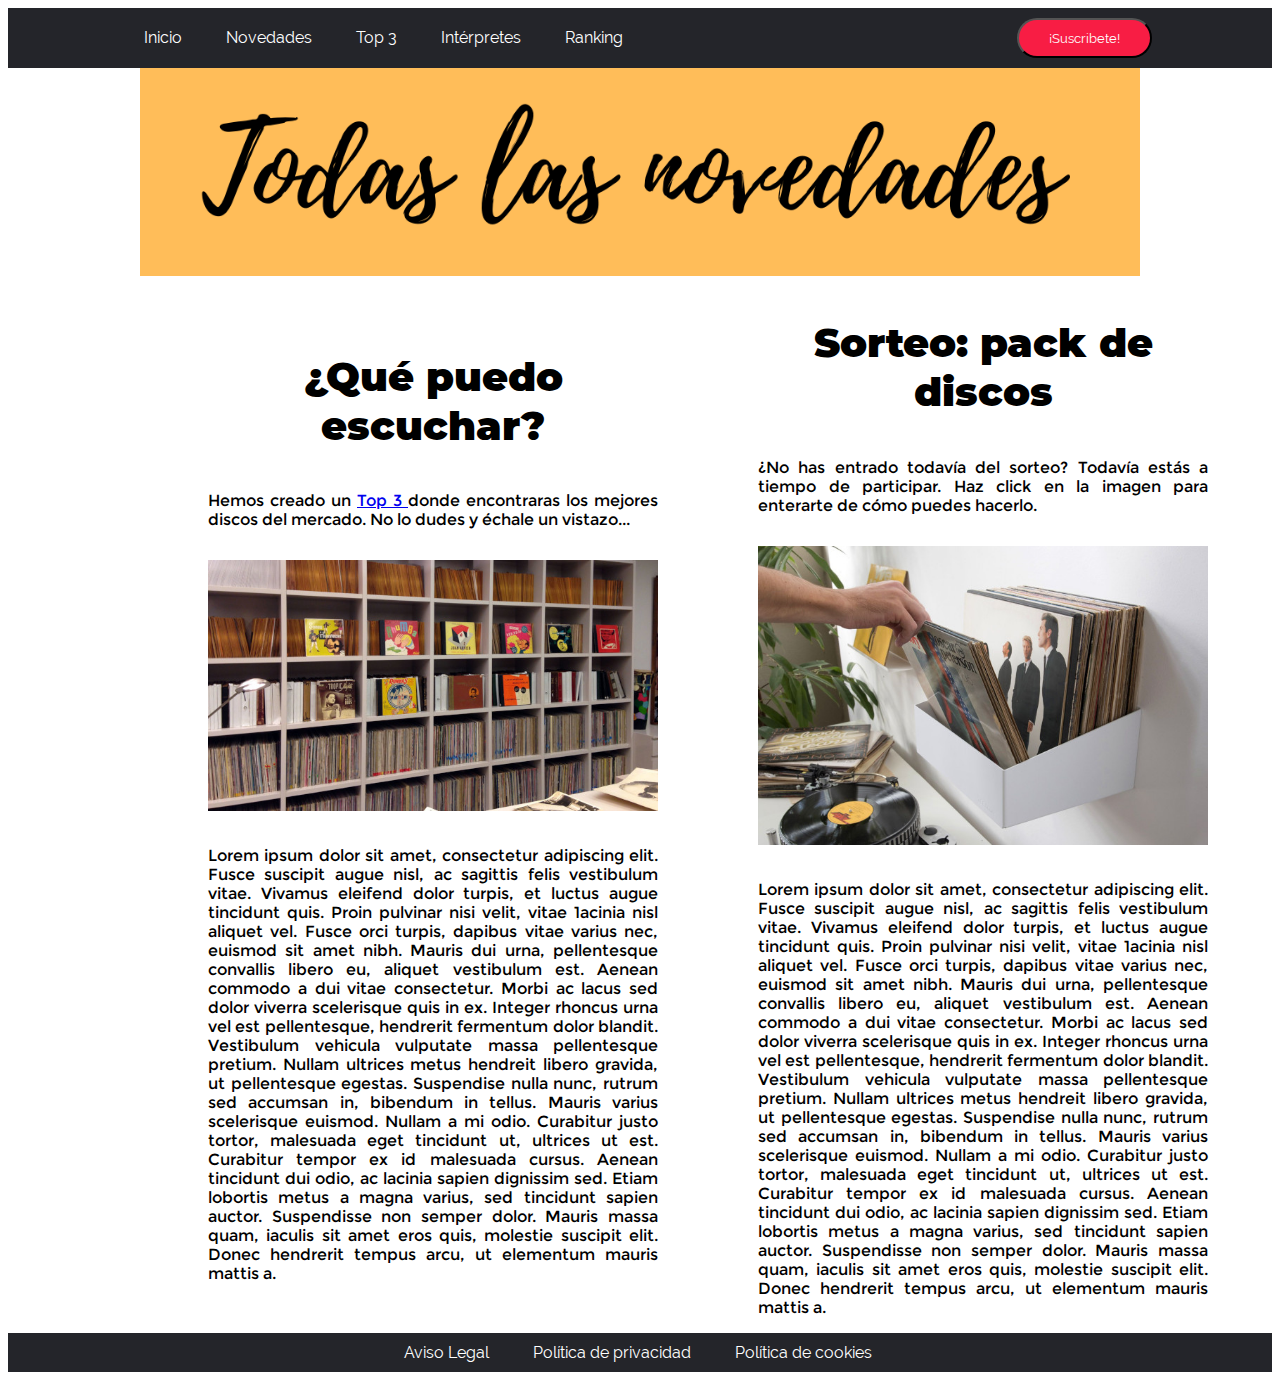
<file: EP1T_4_RCB/Index.html>
<!DOCTYPE html>
    <!--En la cabecera "head" he metido el tipo de codificación con la etiqueta "meta charset" el titulo con la etiqueta "title" y la imagen de la pestaña con la etiqueta "link"-->
    <head>
        <meta charset="utf-8"> 
        <title>Inicio</title>
        <link rel="icon" href="img/indice.ico">
        <link rel="stylesheet" href="css/Index.css">
        <script src="script/javascript.js" defer></script>
    </head>

    <!--Creo una etiqueta "body" donde metere todos los datos e imagenes-->
    <body>

        <script>
            onload = function(){
                setTimeout(preguntar,15000);
            }
            function preguntar(){
                respuesta = prompt("¿Cuántos enlaces crees que tiene esta pagina?");
                let Manolo = 11;
                if (respuesta == Manolo){
                    alert("Muy bien, has acertado tiene 11 enlaces")
                }
                else if (respuesta == null){
                    alert("Vale, ya lo pillo. No te apetece contestar... Otra vez será...")
                }
                else if (respuesta != Manolo){
                    alert("Ups... me temo que te has equivocado hay 11 enlaces. Más suerte la próxima vez...")
                }
            }
        </script>

        <header>
            <nav>
                <a href="Index.html">Inicio</a>
                <a href="#Novedades.html">Novedades</a>
                <a href="Top3.html">Top 3 </a>
                <a href="Interpretes.html">Intérpretes</a>
                <a href="Ranking.html">Ranking</a>
            <button id="boton"><a href="Formulario.html">¡Suscribete!</a></button> 
            </nav>
        </header>

        <!--Inserto la imagen con la etiqueta "img src" y luego con otra etiqueta de tipo encabezado "h1" pongo una entrada al documento-->
        <!--Mediante las etiquetas "p" que sirven para escribir un parrafo y la etiqueta "img src" iremos intercalando imagenes y parrafos-->
        
        <img id="tododiscos" src="">
        
        <article>
            <div id="divprimero">
                <h1>¿Qué puedo escuchar? </h1>

                <p> Hemos creado un <a href="Top3.html">Top 3 </a> 

                donde encontraras los mejores discos del mercado. No lo dudes y échale un vistazo... </p>

                <img id="img" src="img/Index/fonoteca.jpg">

                <p>Lorem ipsum dolor sit amet, consectetur adipiscing elit. Fusce suscipit augue nisl, ac sagittis felis vestibulum vitae. Vivamus eleifend dolor turpis, et luctus augue tincidunt quis. Proin pulvinar nisi velit, vitae
                1acinia nisl aliquet vel. Fusce orci turpis, dapibus vitae varius nec, euismod sit amet nibh. Mauris dui urna, pellentesque convallis libero eu, aliquet vestibulum est. Aenean commodo a dui vitae consectetur.
                Morbi ac lacus sed dolor viverra scelerisque quis in ex. Integer rhoncus urna vel est pellentesque, hendrerit fermentum dolor blandit. Vestibulum vehicula vulputate massa pellentesque pretium.
                Nullam ultrices metus hendreit libero gravida, ut pellentesque  egestas. Suspendise nulla nunc, rutrum sed accumsan in, bibendum in tellus. Mauris varius scelerisque euismod. Nullam a mi odio.
                Curabitur justo tortor, malesuada eget tincidunt ut, ultrices ut est. Curabitur tempor ex id malesuada cursus. Aenean tincidunt dui odio, ac lacinia sapien dignissim sed. Etiam lobortis metus a magna varius,
                sed tincidunt sapien auctor. Suspendisse non semper dolor. Mauris massa quam, iaculis sit amet eros quis, molestie suscipit elit. Donec hendrerit tempus arcu, ut elementum mauris mattis a.</p>
            </div>
            <!--Realizo el mismo proceso para otra parte de la misma pagina usando las mismas etiquetas-->
            <div>
                <h1>Sorteo: pack de discos</h1>
                
                <p>¿No has entrado todavía del sorteo? Todavía estás a tiempo de participar. Haz click en la imagen para enterarte de cómo puedes hacerlo.</p>
                
                <img id="img" src="img/Index/fonoteca2.jpg">
                
                <p>Lorem ipsum dolor sit amet, consectetur adipiscing elit. Fusce suscipit augue nisl, ac sagittis felis vestibulum vitae. Vivamus eleifend dolor turpis, et luctus augue tincidunt quis. Proin pulvinar nisi velit, vitae
                1acinia nisl aliquet vel. Fusce orci turpis, dapibus vitae varius nec, euismod sit amet nibh. Mauris dui urna, pellentesque convallis libero eu, aliquet vestibulum est. Aenean commodo a dui vitae consectetur.
                Morbi ac lacus sed dolor viverra scelerisque quis in ex. Integer rhoncus urna vel est pellentesque, hendrerit fermentum dolor blandit. Vestibulum vehicula vulputate massa pellentesque pretium.
                Nullam ultrices metus hendreit libero gravida, ut pellentesque  egestas. Suspendise nulla nunc, rutrum sed accumsan in, bibendum in tellus. Mauris varius scelerisque euismod. Nullam a mi odio.
                Curabitur justo tortor, malesuada eget tincidunt ut, ultrices ut est. Curabitur tempor ex id malesuada cursus. Aenean tincidunt dui odio, ac lacinia sapien dignissim sed. Etiam lobortis metus a magna varius,
                sed tincidunt sapien auctor. Suspendisse non semper dolor. Mauris massa quam, iaculis sit amet eros quis, molestie suscipit elit. Donec hendrerit tempus arcu, ut elementum mauris mattis a.</p>
            </div>
        </article>
        
        <footer>

            <nav>
                <a href="#Avisolegal.html">Aviso Legal</a>
                <a href="#Politicadeprivacidad.html">Política de privacidad</a>
                <a href="#Politicadecookies.html"> Política de cookies </a>
            </nav>

        </footer>

    </body>
</html>
</file>
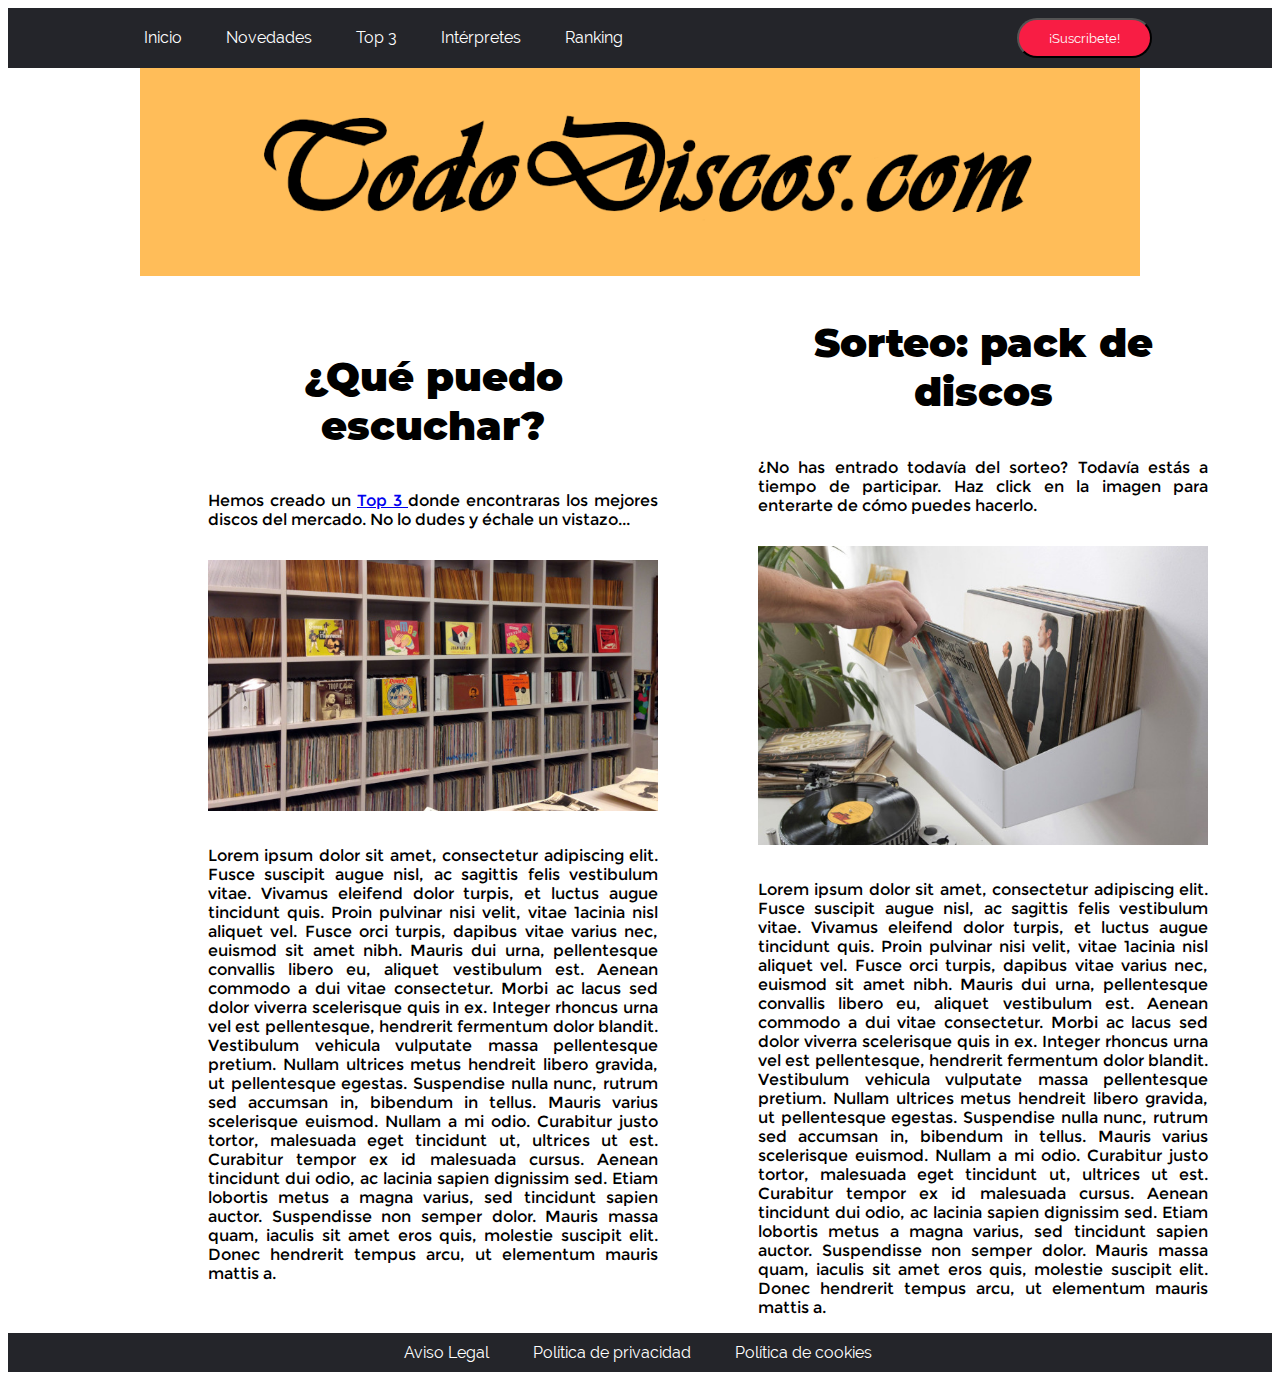
<file: EP2T_1_RCB/Index.html>
<!DOCTYPE html>
    <!--En la cabecera "head" he metido el tipo de codificación con la etiqueta "meta charset" el titulo con la etiqueta "title" y la imagen de la pestaña con la etiqueta "link"-->
    <head>
        <meta charset="utf-8"> 
        <title>Inicio</title>
        <link rel="icon" href="img/indice.ico">
        <link rel="stylesheet" href="css/Index.css">
        <script src="script/javascript.js" defer></script>
    </head>

    <!--Creo una etiqueta "body" donde metere todos los datos e imagenes-->
    <body>

        <script>
            onload = function(){
                setTimeout(preguntar,15000);
            }
            function preguntar(){
                respuesta = prompt("¿Cuántos enlaces crees que tiene esta pagina?");
                let Manolo = 11;
                if (respuesta == Manolo){
                    alert("Muy bien, has acertado tiene 11 enlaces")
                }
                else if (respuesta == null){
                    alert("Vale, ya lo pillo. No te apetece contestar... Otra vez será...")
                }
                else if (respuesta != Manolo){
                    alert("Ups... me temo que te has equivocado hay 11 enlaces. Más suerte la próxima vez...")
                }
            }
        </script>

        <header>
            <nav>
                <a href="Index.html">Inicio</a>
                <a href="Novedades.html">Novedades</a>
                <a href="Top3.html">Top 3 </a>
                <a href="Interpretes.html">Intérpretes</a>
                <a href="Ranking.html">Ranking</a>
            <button id="boton"><a href="Formulario.html">¡Suscribete!</a></button> 
            </nav>
        </header>

        <!--Inserto la imagen con la etiqueta "img src" y luego con otra etiqueta de tipo encabezado "h1" pongo una entrada al documento-->
        <!--Mediante las etiquetas "p" que sirven para escribir un parrafo y la etiqueta "img src" iremos intercalando imagenes y parrafos-->
        
        <img id="tododiscos" src="">
        
        <article>
            <div id="divprimero">
                <h1>¿Qué puedo escuchar? </h1>

                <p> Hemos creado un <a href="Top3.html">Top 3 </a> 

                donde encontraras los mejores discos del mercado. No lo dudes y échale un vistazo... </p>

                <img id="img" src="img/Index/fonoteca.jpg">

                <p>Lorem ipsum dolor sit amet, consectetur adipiscing elit. Fusce suscipit augue nisl, ac sagittis felis vestibulum vitae. Vivamus eleifend dolor turpis, et luctus augue tincidunt quis. Proin pulvinar nisi velit, vitae
                1acinia nisl aliquet vel. Fusce orci turpis, dapibus vitae varius nec, euismod sit amet nibh. Mauris dui urna, pellentesque convallis libero eu, aliquet vestibulum est. Aenean commodo a dui vitae consectetur.
                Morbi ac lacus sed dolor viverra scelerisque quis in ex. Integer rhoncus urna vel est pellentesque, hendrerit fermentum dolor blandit. Vestibulum vehicula vulputate massa pellentesque pretium.
                Nullam ultrices metus hendreit libero gravida, ut pellentesque  egestas. Suspendise nulla nunc, rutrum sed accumsan in, bibendum in tellus. Mauris varius scelerisque euismod. Nullam a mi odio.
                Curabitur justo tortor, malesuada eget tincidunt ut, ultrices ut est. Curabitur tempor ex id malesuada cursus. Aenean tincidunt dui odio, ac lacinia sapien dignissim sed. Etiam lobortis metus a magna varius,
                sed tincidunt sapien auctor. Suspendisse non semper dolor. Mauris massa quam, iaculis sit amet eros quis, molestie suscipit elit. Donec hendrerit tempus arcu, ut elementum mauris mattis a.</p>
            </div>
            <!--Realizo el mismo proceso para otra parte de la misma pagina usando las mismas etiquetas-->
            <div>
                <h1>Sorteo: pack de discos</h1>
                
                <p>¿No has entrado todavía del sorteo? Todavía estás a tiempo de participar. Haz click en la imagen para enterarte de cómo puedes hacerlo.</p>
                
                <img id="img" src="img/Index/fonoteca2.jpg">
                
                <p>Lorem ipsum dolor sit amet, consectetur adipiscing elit. Fusce suscipit augue nisl, ac sagittis felis vestibulum vitae. Vivamus eleifend dolor turpis, et luctus augue tincidunt quis. Proin pulvinar nisi velit, vitae
                1acinia nisl aliquet vel. Fusce orci turpis, dapibus vitae varius nec, euismod sit amet nibh. Mauris dui urna, pellentesque convallis libero eu, aliquet vestibulum est. Aenean commodo a dui vitae consectetur.
                Morbi ac lacus sed dolor viverra scelerisque quis in ex. Integer rhoncus urna vel est pellentesque, hendrerit fermentum dolor blandit. Vestibulum vehicula vulputate massa pellentesque pretium.
                Nullam ultrices metus hendreit libero gravida, ut pellentesque  egestas. Suspendise nulla nunc, rutrum sed accumsan in, bibendum in tellus. Mauris varius scelerisque euismod. Nullam a mi odio.
                Curabitur justo tortor, malesuada eget tincidunt ut, ultrices ut est. Curabitur tempor ex id malesuada cursus. Aenean tincidunt dui odio, ac lacinia sapien dignissim sed. Etiam lobortis metus a magna varius,
                sed tincidunt sapien auctor. Suspendisse non semper dolor. Mauris massa quam, iaculis sit amet eros quis, molestie suscipit elit. Donec hendrerit tempus arcu, ut elementum mauris mattis a.</p>
            </div>
        </article>
        
        <footer>

            <nav>
                <a href="#Avisolegal.html">Aviso Legal</a>
                <a href="#Politicadeprivacidad.html">Política de privacidad</a>
                <a href="#Politicadecookies.html"> Política de cookies </a>
            </nav>

        </footer>

    </body>
</html>
</file>
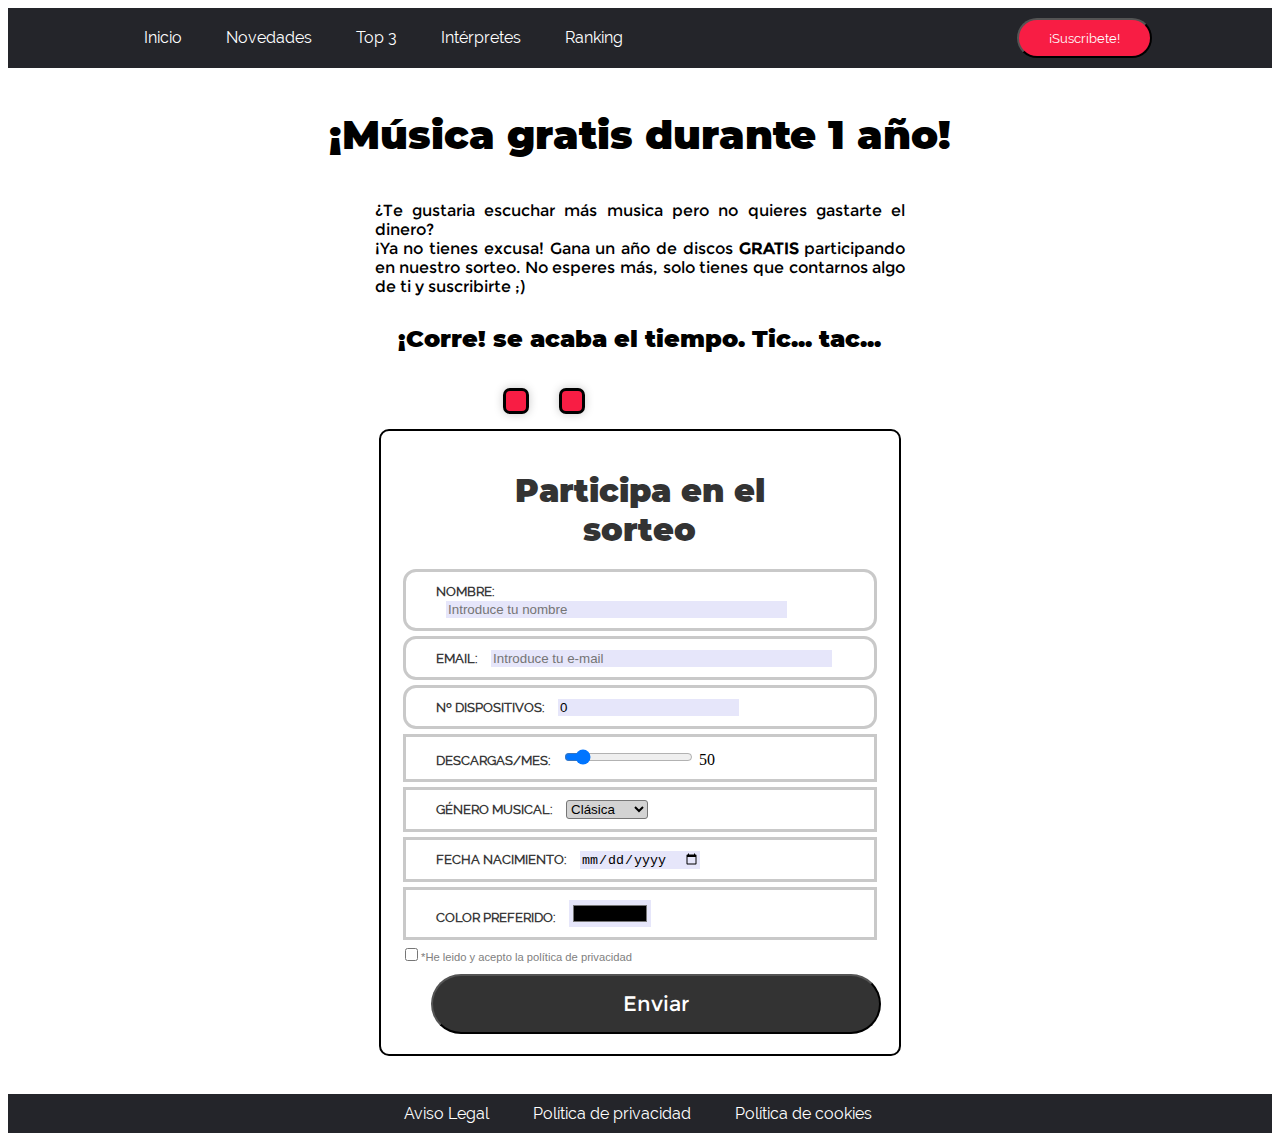
<file: EP1T_4_RCB/Formulario.html>
<!DOCTYPE html>

    <head>
        <meta charset="utf-8"> 
        <title>Inicio</title>
        <link rel="icon" href="img/indice.ico">
        <link rel="stylesheet" href="css/Index.css">
        <link rel="stylesheet" href="css/formulario.css">
        <script src="script/javascript.js" def></script>
        <script src="script/Temporizador.js" defer></script>
    </head>

    <body>
        <header>
            <nav>
                <a href="Index.html">Inicio</a>
                <a href="#Novedades.html">Novedades</a>
                <a href="Top3.html">Top 3 </a>
                <a href="Interpretes.html">Intérpretes</a>
                <a href="Ranking.html">Ranking</a>
                <button id="boton"><a href="Formulario.html">¡Suscribete!</a></button> 
            </nav>
        </header>

        <form action="mailto:atolon@fundacionsafa.es" method="post">
            <main>
                <h1>¡Música gratis durante 1 año!</h1>
                
                <p>¿Te gustaria escuchar más musica pero no quieres gastarte el dinero?</p>
                <p>¡Ya no tienes excusa! Gana un año de discos <b>GRATIS</b> participando en nuestro sorteo. No esperes más, solo tienes que contarnos algo de ti y suscribirte ;)</p><br>
                
                <h2>¡Corre! se acaba el tiempo. Tic... tac...</h2>
                
                <div id="column">
                    <div class="temporizadores">
                        <div id="days" class="letra"></div>
                    </div>
                
                    <div class="temporizadores">
                        <div id="hours-minutes-seconds" class="letra"></div>
                    </div>
                </div>                

                <section class="cajaformulario">
                    <p class="title">Participa en el sorteo</p>

                    <fieldset class="cajas">
                        <label class="etiquetas">NOMBRE:</label> <input name="nombre" class="controlesinput" type="text" placeholder="Introduce tu nombre" size="40" required> 
                    </fieldset>

                    <fieldset class="cajas">
                        <label class="etiquetas">EMAIL:</label> <input name="email" type="email" class="controlesinput" placeholder="Introduce tu e-mail" size="40" required>
                    </fieldset>

                    <fieldset class="cajas">
                        <label class="etiquetas">Nº DISPOSITIVOS:</label> <input class="controlesinput" name="dispositivos" type="number" min="0" value="0" required>
                    </fieldset>

                    <fieldset class="cajasotros">
                        <form action="#">
                            <label class="etiquetas">DESCARGAS/MES:</label> <input class="controlesinput" id="number" type="range" value="50" min="0" max="500" step="10" required>
                            <span id="num">50</span>
                        </form>
                    </fieldset>

                    <fieldset class="cajasotros">
                        <label class="etiquetas">GÉNERO MUSICAL:</label>

                        <select name="Género" class="controlopcion">
                            <option value="Clásica">Clásica</option>
                            <option value="Jazz">Jazz</option>
                            <option value="Rock">Rock</option>
                            <option value="Pop">Pop</option>
                        </select>
                    </fieldset>

                    <fieldset class="cajasotros">
                        <label class="etiquetas">FECHA NACIMIENTO:</label> <input type="date" value="dd/mm/aaaa" class="controlesinput" required>
                    </fieldset>

                    <fieldset class="cajasotros">
                        <label class="etiquetas">COLOR PREFERIDO:</label> <input type="color" name="color" class="controlcolor" required>
                    </fieldset>

                    <div class="politicapriv">
                        <input type="checkbox" value="aceptada" name="privacidad" required>*He leido y acepto la política de privacidad
                    </div>

                    <div>
                        <input type="submit" value="Enviar" class="enviar">
                    </div>

                </section>
            </main>
        </form>
    </body>

    <footer>
        <nav>
            <a href="#Avisolegal.html">Aviso Legal</a>
            <a href="#Politicadeprivacidad.html">Política de privacidad</a>
            <a href="#Politicadecookies.html"> Política de cookies </a>
        </nav>
    </footer>

</html>
</file>
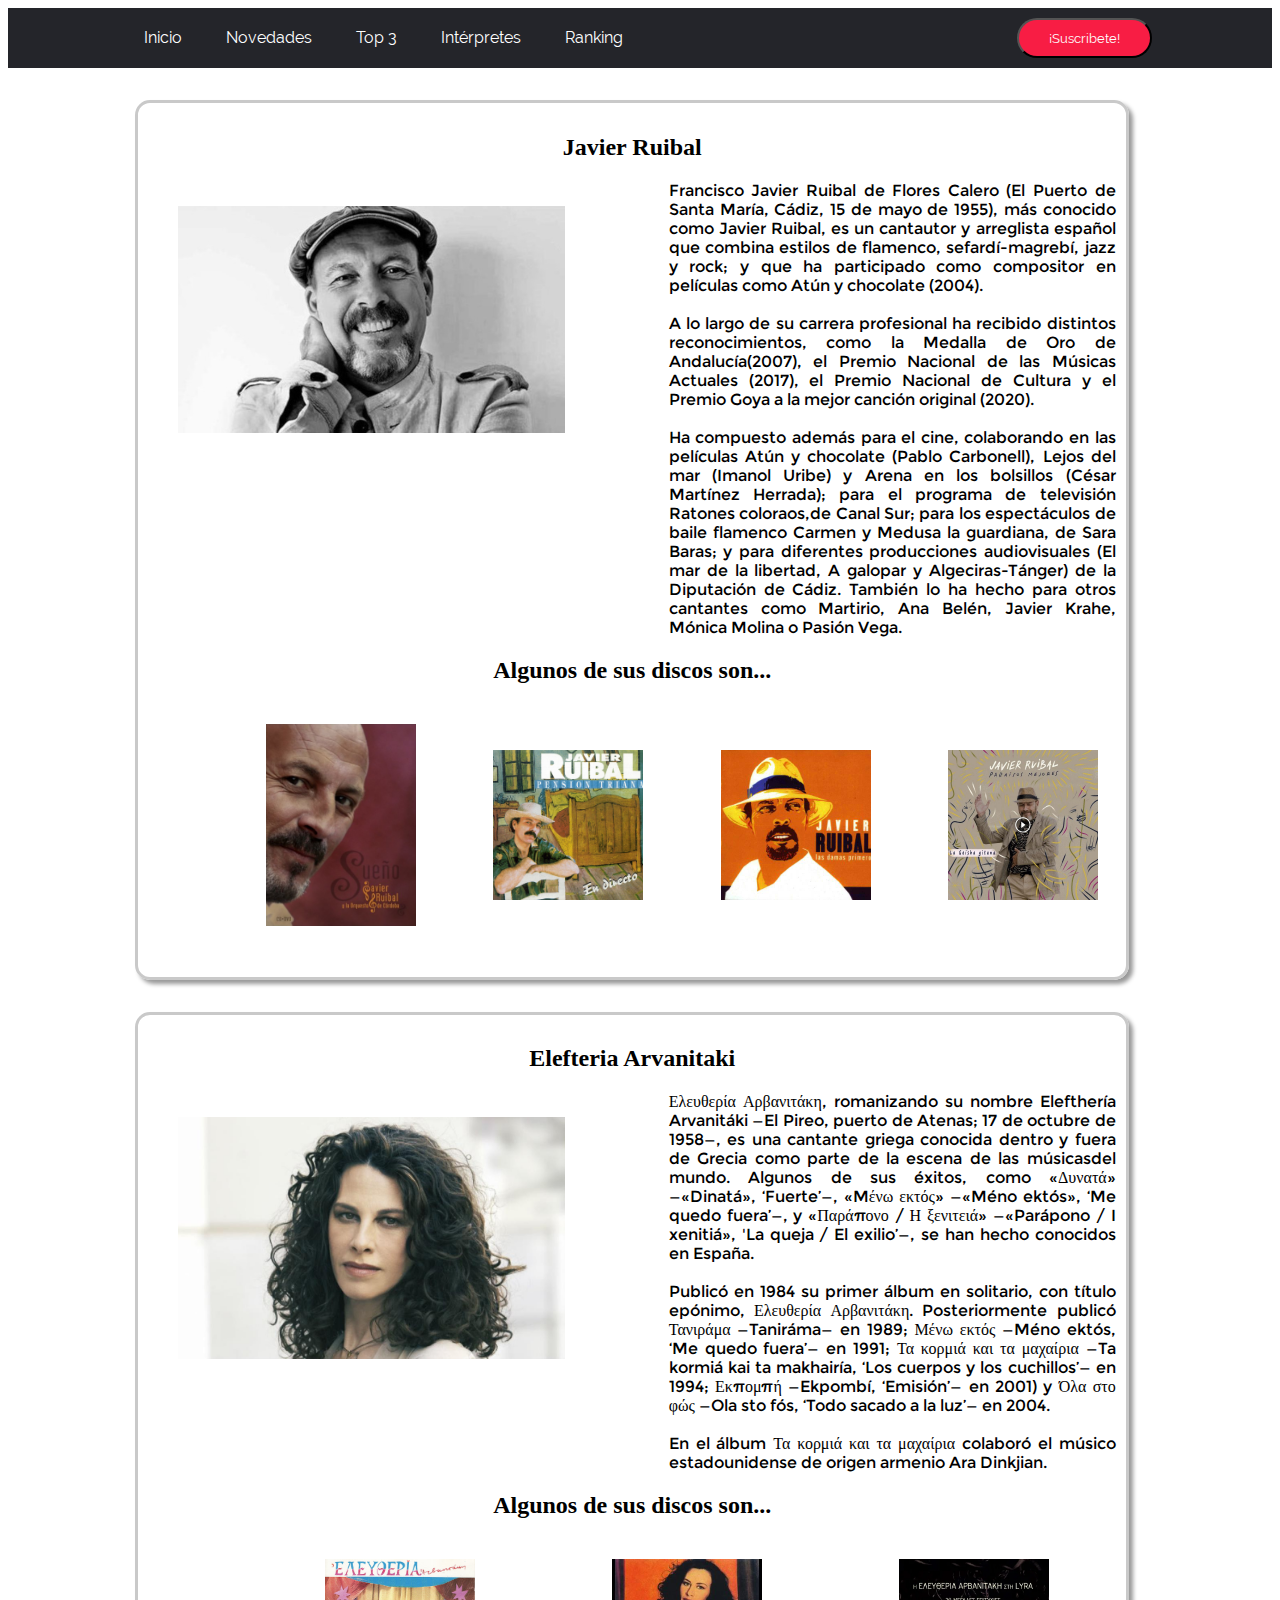
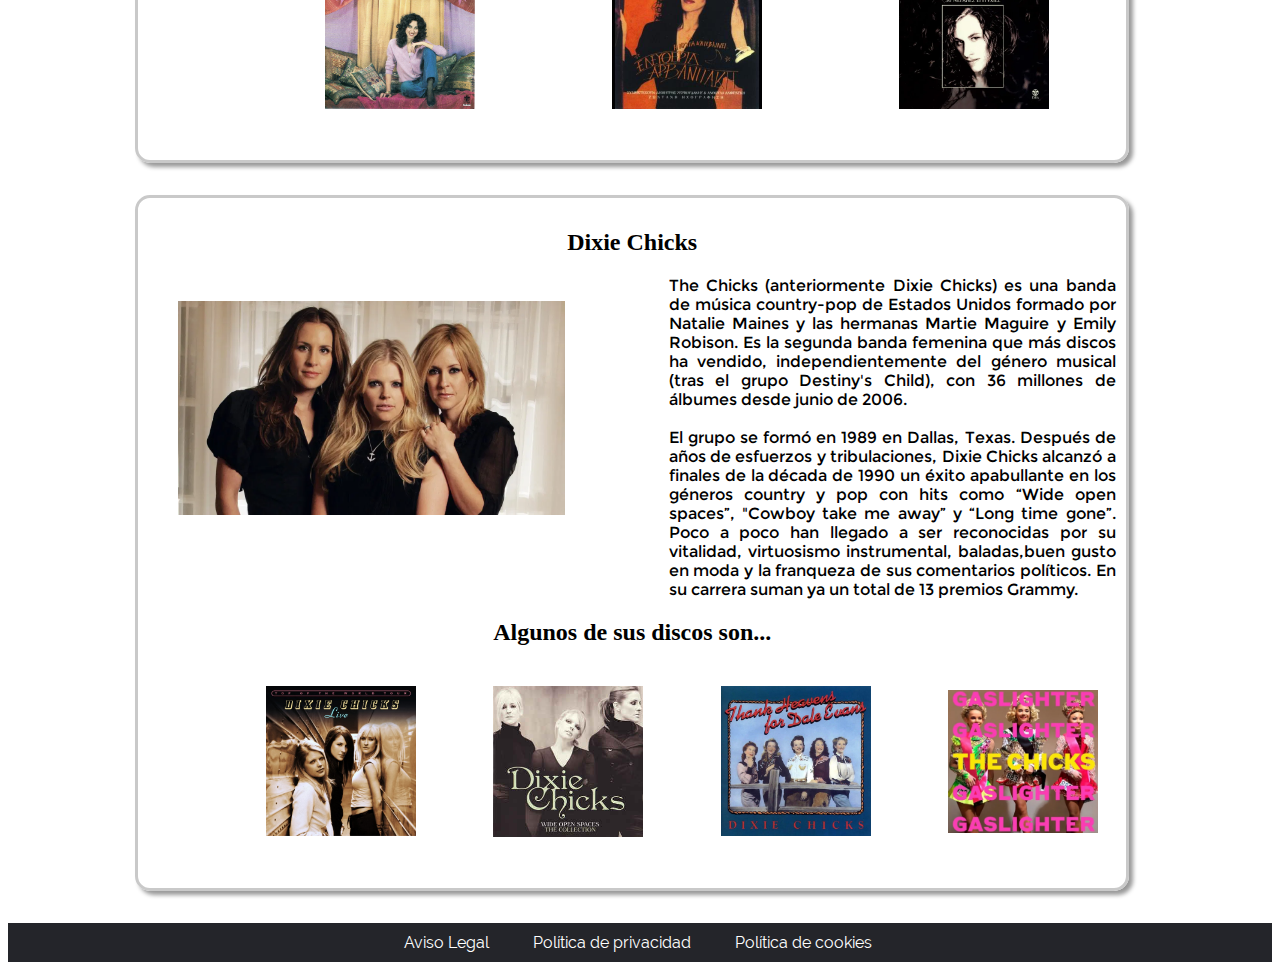
<file: EP1T_4_RCB/interpretes.html>
<!DOCTYPE html>
    <!--En la cabecera "head" he metido el tipo de codificación con la etiqueta "meta charset" el titulo con la etiqueta "title" y la imagen de la pestaña con la etiqueta "link"-->
    
    <head> 
        <meta charset="utf-8"> 
        <title>Intérpretes</title>
        <link rel="icon" href="img/indice.ico">
        <link rel="stylesheet" href="css/Index.css">
        <link rel="stylesheet" href="css/Intérpretes.css">
    </head>

    <!--Creo una etiqueta "body" donde metere todos los datos e imagenes-->

    <body >

        <!--He creado un menu no ordenado con la etiqueta "ul" y dentro le agrego subindices donde colocamos las direcciones html-->
       <header>
            <nav>
                <a href="Index.html">Inicio</a>
                <a href="#Novedades.html">Novedades</a>
                <a href="Top3.html">Top 3 </a> </li>
                <a href="Interpretes.html">Intérpretes</a>
                <a href="Ranking.html">Ranking</a>
                <button id="boton"><a href="Formulario.html">¡Suscribete!</a></button> 
            </nav>
        </header>
        <!--Implementamos la tabla con la etiqueta "table" donde mediante las etiquetas "tr" y "td" colocaremos las filas y columnas para crear las celdas-->
        <!--Colspan nos servira para unir aquellas celdas que no utilicemos para verse mas limpio y ordenado-->
        <!--Las imágenes se insertan con la etiqueta "img src" y le agregaremos el ancho mediante el "width"-->
        <main id="main">
            <div id="checkbox">
                <h2>Javier Ruibal</h2>

                <img id="imagenintérprete" src="img/Intérpretes/ruibal.jpg">
                
                <p>Francisco Javier Ruibal de Flores Calero (El Puerto de Santa María, Cádiz, 15 de mayo de 1955), más conocido como Javier Ruibal, es un cantautor y arreglista español que combina estilos de flamenco,
                sefardí-magrebí, jazz y rock; y que ha participado como compositor en películas como Atún y chocolate (2004).<br><br>
                A lo largo de su carrera profesional ha recibido distintos reconocimientos, como la Medalla de Oro de Andalucía(2007), el Premio Nacional de las
                Músicas Actuales (2017), el Premio Nacional de Cultura y el Premio Goya a la  mejor canción original (2020).<br><br>
                Ha compuesto además para el cine, colaborando en las películas Atún y chocolate (Pablo Carbonell), Lejos del mar (Imanol Uribe) y Arena en los bolsillos (César Martínez Herrada); para el programa de televisión Ratones coloraos,de Canal Sur; 
                para los espectáculos de baile flamenco Carmen y Medusa la guardiana, de Sara Baras; y para diferentes producciones audiovisuales (El mar de la libertad, A galopar y Algeciras-Tánger) de la Diputación de Cádiz. También lo ha hecho para otros cantantes como Martirio, 
                Ana Belén, Javier Krahe, Mónica Molina o Pasión Vega.</p>

                <h2> Algunos de sus discos son...</h2>
                <article class="fotos">
                    <img id="imagenesdiscos" src="img/Intérpretes/suenio.png">
                    <img id="imagenesdiscos" src="img/Intérpretes/jrdisco1.jpg">
                    <img id="imagenesdiscos" src="img/Intérpretes/jrdisco2.jpg">
                    <img id="imagenesdiscos" src="img/Intérpretes/jrdisco3.jpg">
                </article>
            </div>
            <div id="checkbox">
                <h2>Elefteria Arvanitaki</h2>

                <img id="imagenintérprete" src="img/Intérpretes/elefteria_arvanitaki/arvanitaki.jpg">

                <p>
                    Ελευθερία Αρβανιτάκη, romanizando su nombre Elefthería Arvanitáki —El Pireo, puerto de Atenas; 17 de octubre de 1958—,
                    es una cantante griega conocida dentro y fuera de Grecia como parte de la escena de las músicasdel mundo. Algunos de sus éxitos,
                    como «Δυνατά» —«Dinatá», ‘Fuerte’—, «Mένω εκτός» —«Méno ektós», ‘Me quedo fuera’—, y «Παράπονο / Η ξενιτειά» —«Parápono / I xenitiá»,
                    'La queja / El exilio’—, se han hecho conocidos en España.<br><br>
                    Publicó en 1984 su primer álbum en solitario, con título epónimo, Ελευθερία Αρβανιτάκη. Posteriormente publicó Τανιράμα —Taniráma— en 1989;
                    Μένω εκτός —Méno ektós, ‘Me quedo fuera’— en 1991; Τα κορμιά και τα μαχαίρια —Ta kormiá kai ta makhairía, ‘Los cuerpos y los cuchillos’— en 1994;
                    Εκπομπή —Ekpombí, ‘Emisión’— en 2001) y Όλα στο φώς —Ola sto fós, ‘Todo sacado a la luz’— en 2004.<br><br>
                    En el álbum Τα κορμιά και τα μαχαίρια colaboró el músico estadounidense de origen armenio Ara Dinkjian.
                </p>

                <h2>Algunos de sus discos son...</h2>
                <article class="fotos">
                    <img id="imagenesdiscos2" src="img/Intérpretes/elefteria_arvanitaki/discos/eadisco1.jpg">
                    <img id="imagenesdiscos2" src="img/Intérpretes/elefteria_arvanitaki/discos/eadisco2.jpg">
                    <img id="imagenesdiscos2" src="img/Intérpretes/elefteria_arvanitaki/discos/eadisco3.webp">
                </article>
            </div>
            <div id="checkbox">
                <h2>Dixie Chicks</h2>

                <img id="imagenintérprete" src="img/Intérpretes/dixie_chicks/Dixie-Chicks.webp">

                <p>
                    The Chicks (anteriormente Dixie Chicks) es una banda de música country-pop de Estados Unidos formado por Natalie Maines
                    y las hermanas Martie Maguire y Emily Robison. Es la segunda banda femenina que más discos ha vendido, independientemente
                    del género musical (tras el grupo Destiny's Child), con 36 millones de álbumes desde junio de 2006.<br><br>
                    El grupo se formó en 1989 en Dallas, Texas. Después de años de esfuerzos y tribulaciones, Dixie Chicks alcanzó a finales de la
                    década de 1990 un éxito apabullante en los géneros country y pop con hits como “Wide open spaces”, "Cowboy take me away” y 
                    “Long time gone”. Poco a poco han llegado a ser reconocidas por su vitalidad, virtuosismo instrumental, baladas,buen gusto en 
                    moda y la franqueza de sus comentarios políticos. En su carrera suman ya un total de 13 premios Grammy.
                </p>

                <h2>Algunos de sus discos son...</h2>
                <article class="fotos">
                    <img id="imagenesdiscos" src="img/Intérpretes/dixie_chicks/discos/dcdisco1.jpg">
                    <img id="imagenesdiscos" src="img/Intérpretes/dixie_chicks/discos/dcdisco2.jpg">
                    <img id="imagenesdiscos" src="img/Intérpretes/dixie_chicks/discos/dcdisco3.jpg">
                    <img id="imagenesdiscos" src="img/Intérpretes/dixie_chicks/discos/dcdisco4.webp">
                </article>
            </div>
        </main>
        <!--Creo un menu no ordenado que mediante subindices "li" y la etiqueta "a" ire insertando las direcciones url correspondientes-->
        
        <footer>

            <nav>
                <a href="#Avisolegal.html">Aviso Legal</a>
                <a href="#Politicadeprivacidad.html">Política de privacidad</a>
                <a href="#Politicadecookies.html"> Política de cookies </a>
            </nav>

        </footer>

    </body>

</html>
</file>
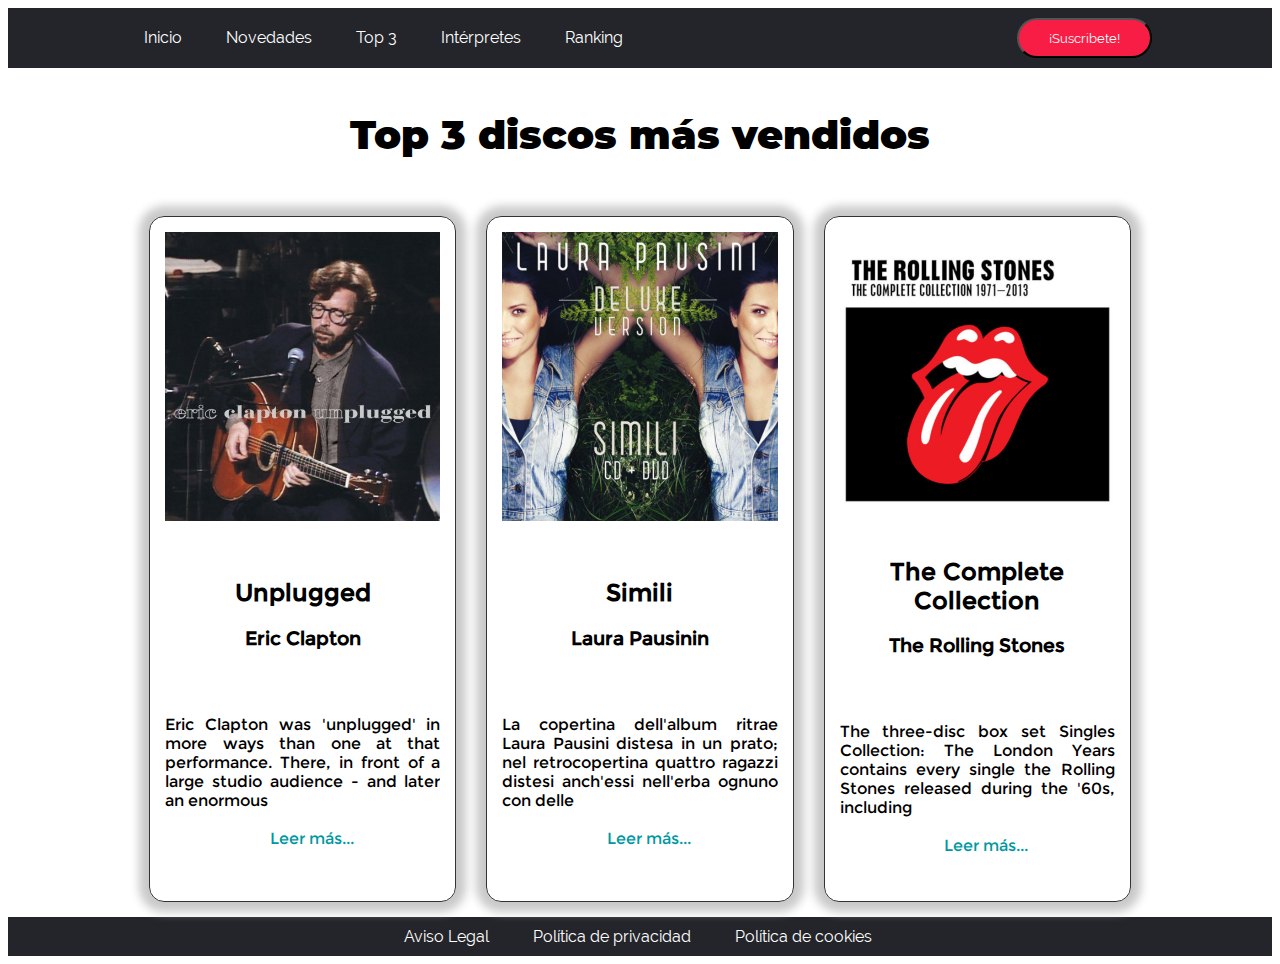
<file: EP1T_4_RCB/Top3.html>
<!DOCTYPE html>
    <html lang="en">

    <head>
        <meta charset="utf-8"> 
        <title>Top 3</title>
        <link rel="icon" href="img/indice.ico">
        <link rel="stylesheet" href="css/Index.css">
        <link rel="stylesheet" href="css/Top3.css">
        <script src="script/javascript.js"></script>
    </head>
    <header>
        <nav>
            <a href="Index.html">Inicio</a>
            <a href="#Novedades.html">Novedades</a>
            <a href="Top3.html">Top 3 </a>
            <a href="Interpretes.html">Intérpretes</a>
            <a href="Ranking.html">Ranking</a>
            <button id="boton"><a href="Formulario.html">¡Suscribete!</a></button> 
        </nav>
    </header>

    <body>
        <main id="container">

            <h1>Top 3 discos más vendidos</h1>

            <section class="seccion">
                <article class="article">

                    <img class="img" src="img/top3/eric_clapton_unp.jpg"  alt="Eric Clapton">

                    <div class="descripcion">

                        <header class="autores">
                            <h2>Unplugged</h2>
                            <h3>Eric Clapton</h3>
                        </header>

                        <p>
                            Eric Clapton was 'unplugged' in more
                            ways than one at that performance.
                            There, in front of a large studio
                            audience - and later an enormous <br><br>
                            <a class="link" href="#" onclick="vermas('mas');" id="mas">Leer más...</a>
                        </p>
                        <p id="desplegar" style="display: none;" onclick="vermas('menos');">
                            MTV and record-buying audience - an
                            artist who is know to be very shy dealt
                            with the most painful experience
                            anyone could ever imagine - the tragic
                            loss of his son, Conor. <br><br>
                            <a class="link" id="menos" href="#">Leer menos...</a>
                        </p>
                    </div>

                    
                </article>

                <article class="article">

                    <img class="img" src="img/top3/laura_pausini_sim.jpg" alt="Laura Pausini">

                    <div class="descripcion">

                        <header class="autores">
                            <h2>Simili</h2>
                            <h3>Laura Pausinin</h3>
                        </header>

                        <p>
                            La copertina dell'album ritrae Laura
                            Pausini distesa in un prato; nel
                            retrocopertina quattro ragazzi distesi
                            anch'essi nell'erba ognuno con delle <br><br>
                            <a class="link" href="#" onclick="vermas2('mas2');" id="mas2">Leer más...</a>
                        </p>
                        <p id="desplegar2" style="display: none;" onclick="vermas2('menos2');">
                            caratteristiche diverse: chi ha dei
                            tatuaggi, chi ha gli occhi a mandorla,
                            chi è scuro di pelle; il messaggio vuole
                            indicare che in fondo siamo tutti simili.br <br><br>
                            <a class="link" id="menos2" href="#">Leer menos...</a>
                        </p>

                    </div>

                </article>

                <article class="article">

                    <img class="img" src="img/top3/stones_cc.jpg" alt="The Rolling">

                    <div class="descripcion">

                        <header class="autores">
                            <h2>The Complete Collection</h2>
                            <h3>The Rolling Stones</h3>
                        </header>

                        <p>
                            The three-disc box set Singles
                            Collection: The London Years contains
                            every single the Rolling Stones
                            released during the '60s, including <br><br>
                            <a class="link" href="#" onclick="vermas3('mas3');" id="mas3">Leer más...</a>
                        </p>
                        <p id="desplegar3" style="display: none;" onclick="vermas3('menos3');">
                            both the A- and B-sides. It is the first
                            Stones compilation that tries to be
                            comprehensive and logical -- for all
                            their attributes, the two Hot Rocks sets
                            and the two Big Hits collections didn't
                            present the singles in chronological
                            order. <br><br>
                            <a class="link" id="menos3" href="#">Leer menos...</a>
                        </p>
                        
                    </div>

                </article>
                
                
            </section>
        </main>
    </body>  

    <nav>
        <a href="#Avisolegal.html">Aviso Legal</a>
        <a href="#Politicadeprivacidad.html">Política de privacidad</a>
        <a href="#Politicadecookies.html"> Política de cookies </a>
    </nav>

</html>
</file>
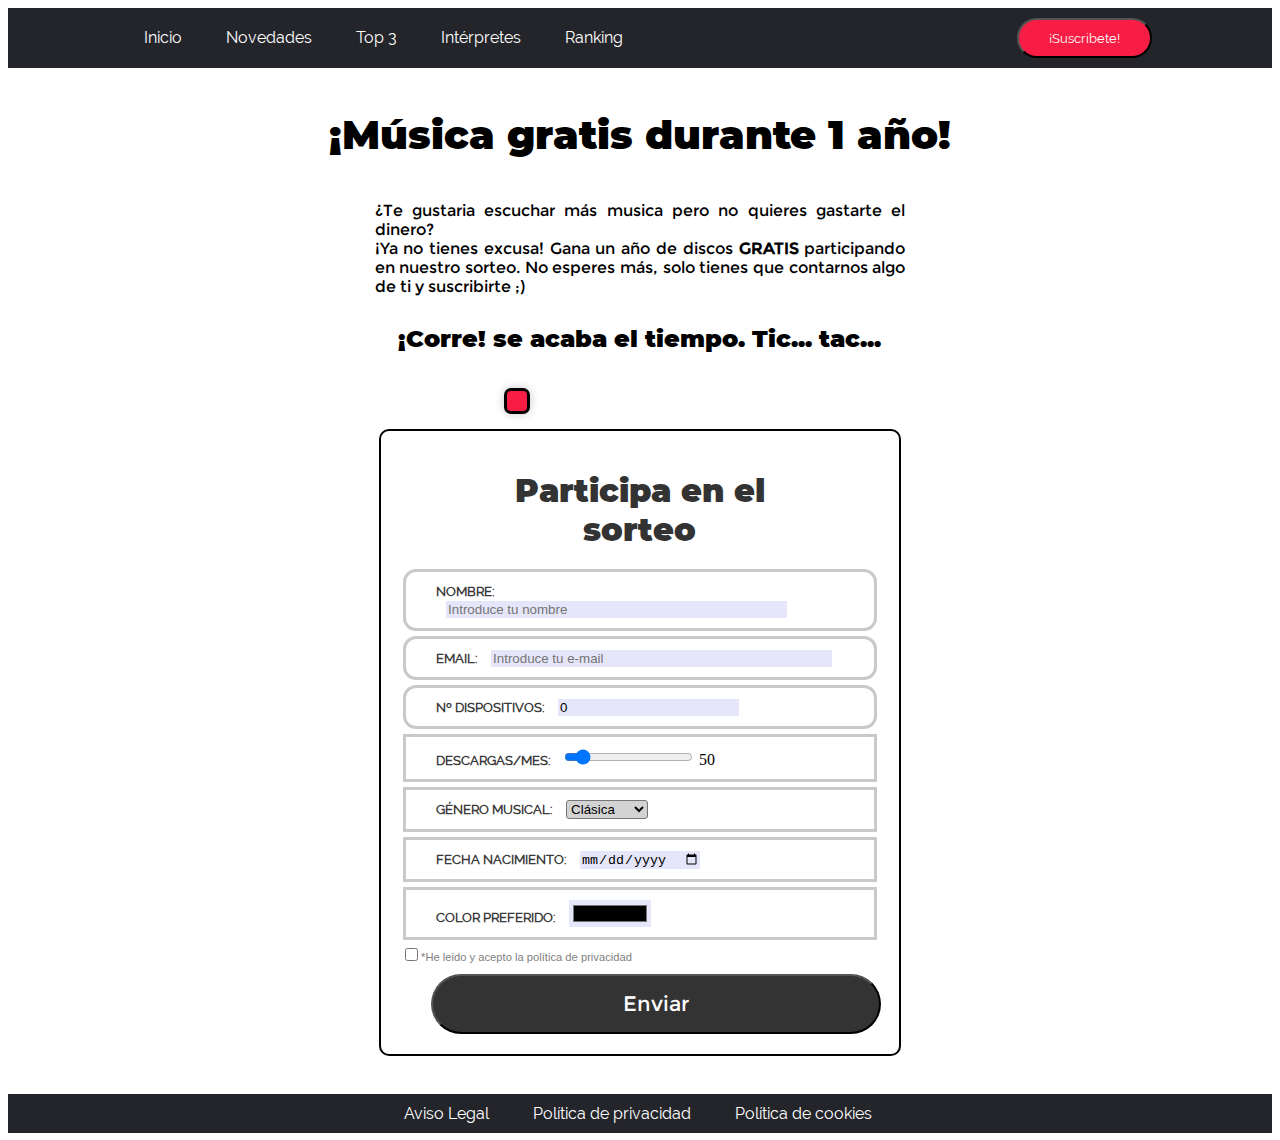
<file: EP2T_1_RCB/Formulario.html>
<!DOCTYPE html>

    <head>
        <meta charset="utf-8"> 
        <title>Inicio</title>
        <link rel="icon" href="img/indice.ico">
        <link rel="stylesheet" href="css/Index.css">
        <link rel="stylesheet" href="css/formulario.css">
        <script src="script/javascript.js"></script>
    </head>

    <body>
        <header>
            <nav>
                <a href="Index.html">Inicio</a>
                <a href="Novedades.html">Novedades</a>
                <a href="Top3.html">Top 3 </a>
                <a href="Interpretes.html">Intérpretes</a>
                <a href="Ranking.html">Ranking</a>
                <button id="boton"><a href="Formulario.html">¡Suscribete!</a></button> 
            </nav>
        </header>

        <form action="mailto:atolon@fundacionsafa.es" method="post">
            <main>
                <h1>¡Música gratis durante 1 año!</h1>
                
                <p>¿Te gustaria escuchar más musica pero no quieres gastarte el dinero?</p>
                <p>¡Ya no tienes excusa! Gana un año de discos <b>GRATIS</b> participando en nuestro sorteo. No esperes más, solo tienes que contarnos algo de ti y suscribirte ;)</p><br>
                
                <h2>¡Corre! se acaba el tiempo. Tic... tac...</h2>
                
                <div id="column">

                    <div class="temporizadores">
                        
                        <div id="clock" class="letra"></div>
                        <script src="script/Temporizador.js"></script>
                        
                    </div>
                    
                </div>

                <section class="cajaformulario">
                    <p class="title">Participa en el sorteo</p>

                    <fieldset class="cajas">
                        <label class="etiquetas">NOMBRE:</label> <input name="nombre" class="controlesinput" type="text" placeholder="Introduce tu nombre" size="40" required> 
                    </fieldset>

                    <fieldset class="cajas">
                        <label class="etiquetas">EMAIL:</label> <input name="email" type="email" class="controlesinput" placeholder="Introduce tu e-mail" size="40" required>
                    </fieldset>

                    <fieldset class="cajas">
                        <label class="etiquetas">Nº DISPOSITIVOS:</label> <input class="controlesinput" name="dispositivos" type="number" min="0" value="0" required>
                    </fieldset>

                    <fieldset class="cajasotros">
                        <form action="#">
                            <label class="etiquetas">DESCARGAS/MES:</label> <input class="controlesinput" id="number" type="range" value="50" min="0" max="500" step="10" required>
                            <span id="num">50</span>
                        </form>
                    </fieldset>

                    <fieldset class="cajasotros">
                        <label class="etiquetas">GÉNERO MUSICAL:</label>

                        <select name="Género" class="controlopcion">
                            <option value="Clásica">Clásica</option>
                            <option value="Jazz">Jazz</option>
                            <option value="Rock">Rock</option>
                            <option value="Pop">Pop</option>
                        </select>
                    </fieldset>

                    <fieldset class="cajasotros">
                        <label class="etiquetas">FECHA NACIMIENTO:</label> <input type="date" value="dd/mm/aaaa" class="controlesinput" required>
                    </fieldset>

                    <fieldset class="cajasotros">
                        <label class="etiquetas">COLOR PREFERIDO:</label> <input type="color" name="color" class="controlcolor" required>
                    </fieldset>

                    <div class="politicapriv">
                        <input type="checkbox" value="aceptada" name="privacidad" required>*He leido y acepto la política de privacidad
                    </div>

                    <div>
                        <input type="submit" value="Enviar" class="enviar">
                    </div>

                </section>
            </main>
        </form>
    </body>

    <footer>
        <nav>
            <a href="#Avisolegal.html">Aviso Legal</a>
            <a href="#Politicadeprivacidad.html">Política de privacidad</a>
            <a href="#Politicadecookies.html"> Política de cookies </a>
        </nav>
    </footer>

</html>
</file>
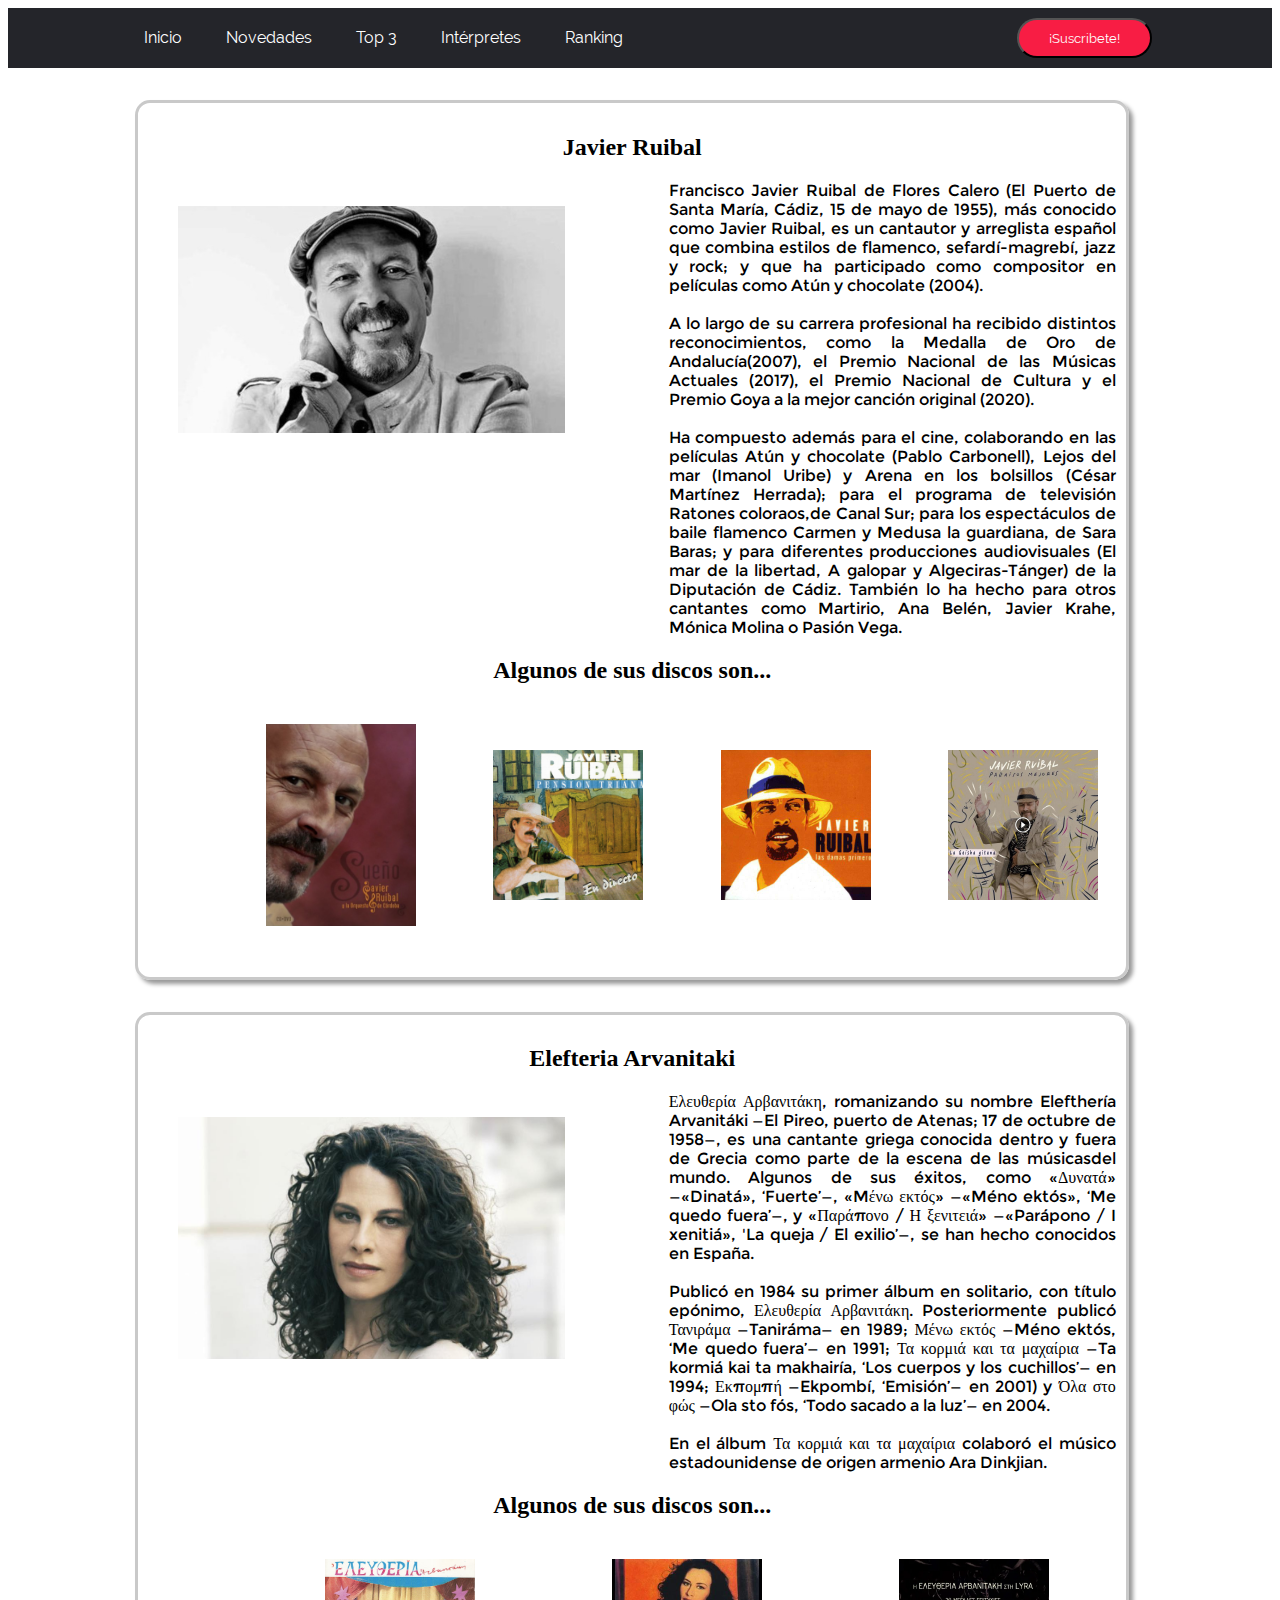
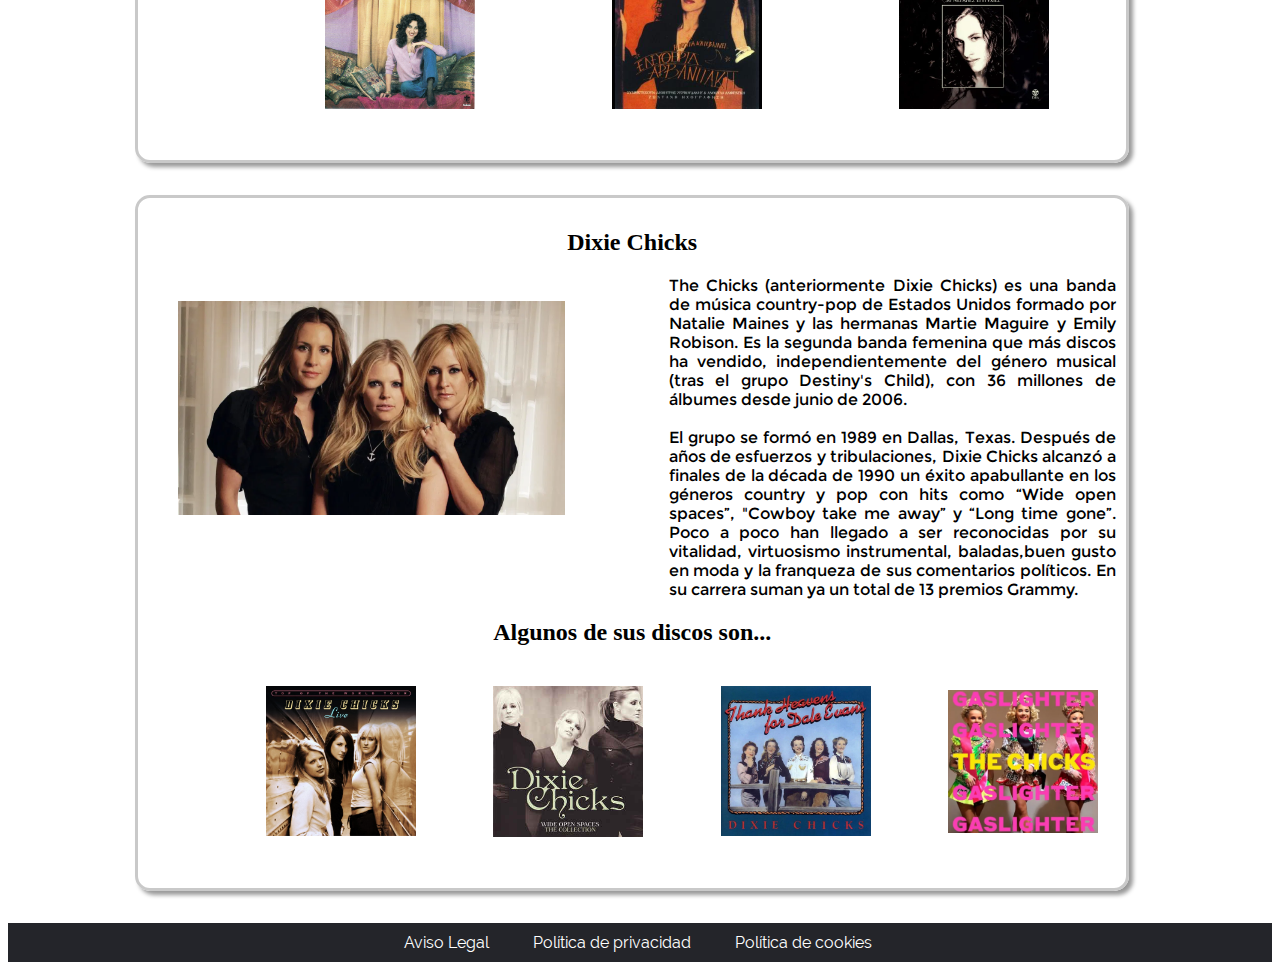
<file: EP2T_1_RCB/interpretes.html>
<!DOCTYPE html>
    <!--En la cabecera "head" he metido el tipo de codificación con la etiqueta "meta charset" el titulo con la etiqueta "title" y la imagen de la pestaña con la etiqueta "link"-->
    
    <head> 
        <meta charset="utf-8"> 
        <title>Intérpretes</title>
        <link rel="icon" href="img/indice.ico">
        <link rel="stylesheet" href="css/Index.css">
        <link rel="stylesheet" href="css/Intérpretes.css">
    </head>

    <!--Creo una etiqueta "body" donde metere todos los datos e imagenes-->

    <body >

        <!--He creado un menu no ordenado con la etiqueta "ul" y dentro le agrego subindices donde colocamos las direcciones html-->
       <header>
            <nav>
                <a href="Index.html">Inicio</a>
                <a href="Novedades.html">Novedades</a>
                <a href="Top3.html">Top 3 </a> </li>
                <a href="Interpretes.html">Intérpretes</a>
                <a href="Ranking.html">Ranking</a>
                <button id="boton"><a href="Formulario.html">¡Suscribete!</a></button> 
            </nav>
        </header>
        <!--Implementamos la tabla con la etiqueta "table" donde mediante las etiquetas "tr" y "td" colocaremos las filas y columnas para crear las celdas-->
        <!--Colspan nos servira para unir aquellas celdas que no utilicemos para verse mas limpio y ordenado-->
        <!--Las imágenes se insertan con la etiqueta "img src" y le agregaremos el ancho mediante el "width"-->
        <main id="main">
            <div id="checkbox">
                <h2>Javier Ruibal</h2>

                <img id="imagenintérprete" src="img/Intérpretes/ruibal.jpg">
                
                <p>Francisco Javier Ruibal de Flores Calero (El Puerto de Santa María, Cádiz, 15 de mayo de 1955), más conocido como Javier Ruibal, es un cantautor y arreglista español que combina estilos de flamenco,
                sefardí-magrebí, jazz y rock; y que ha participado como compositor en películas como Atún y chocolate (2004).<br><br>
                A lo largo de su carrera profesional ha recibido distintos reconocimientos, como la Medalla de Oro de Andalucía(2007), el Premio Nacional de las
                Músicas Actuales (2017), el Premio Nacional de Cultura y el Premio Goya a la  mejor canción original (2020).<br><br>
                Ha compuesto además para el cine, colaborando en las películas Atún y chocolate (Pablo Carbonell), Lejos del mar (Imanol Uribe) y Arena en los bolsillos (César Martínez Herrada); para el programa de televisión Ratones coloraos,de Canal Sur; 
                para los espectáculos de baile flamenco Carmen y Medusa la guardiana, de Sara Baras; y para diferentes producciones audiovisuales (El mar de la libertad, A galopar y Algeciras-Tánger) de la Diputación de Cádiz. También lo ha hecho para otros cantantes como Martirio, 
                Ana Belén, Javier Krahe, Mónica Molina o Pasión Vega.</p>

                <h2> Algunos de sus discos son...</h2>
                <article class="fotos">
                    <img id="imagenesdiscos" src="img/Intérpretes/suenio.png">
                    <img id="imagenesdiscos" src="img/Intérpretes/jrdisco1.jpg">
                    <img id="imagenesdiscos" src="img/Intérpretes/jrdisco2.jpg">
                    <img id="imagenesdiscos" src="img/Intérpretes/jrdisco3.jpg">
                </article>
            </div>
            <div id="checkbox">
                <h2>Elefteria Arvanitaki</h2>

                <img id="imagenintérprete" src="img/Intérpretes/elefteria_arvanitaki/arvanitaki.jpg">

                <p>
                    Ελευθερία Αρβανιτάκη, romanizando su nombre Elefthería Arvanitáki —El Pireo, puerto de Atenas; 17 de octubre de 1958—,
                    es una cantante griega conocida dentro y fuera de Grecia como parte de la escena de las músicasdel mundo. Algunos de sus éxitos,
                    como «Δυνατά» —«Dinatá», ‘Fuerte’—, «Mένω εκτός» —«Méno ektós», ‘Me quedo fuera’—, y «Παράπονο / Η ξενιτειά» —«Parápono / I xenitiá»,
                    'La queja / El exilio’—, se han hecho conocidos en España.<br><br>
                    Publicó en 1984 su primer álbum en solitario, con título epónimo, Ελευθερία Αρβανιτάκη. Posteriormente publicó Τανιράμα —Taniráma— en 1989;
                    Μένω εκτός —Méno ektós, ‘Me quedo fuera’— en 1991; Τα κορμιά και τα μαχαίρια —Ta kormiá kai ta makhairía, ‘Los cuerpos y los cuchillos’— en 1994;
                    Εκπομπή —Ekpombí, ‘Emisión’— en 2001) y Όλα στο φώς —Ola sto fós, ‘Todo sacado a la luz’— en 2004.<br><br>
                    En el álbum Τα κορμιά και τα μαχαίρια colaboró el músico estadounidense de origen armenio Ara Dinkjian.
                </p>

                <h2>Algunos de sus discos son...</h2>
                <article class="fotos">
                    <img id="imagenesdiscos2" src="img/Intérpretes/elefteria_arvanitaki/discos/eadisco1.jpg">
                    <img id="imagenesdiscos2" src="img/Intérpretes/elefteria_arvanitaki/discos/eadisco2.jpg">
                    <img id="imagenesdiscos2" src="img/Intérpretes/elefteria_arvanitaki/discos/eadisco3.webp">
                </article>
            </div>
            <div id="checkbox">
                <h2>Dixie Chicks</h2>

                <img id="imagenintérprete" src="img/Intérpretes/dixie_chicks/Dixie-Chicks.webp">

                <p>
                    The Chicks (anteriormente Dixie Chicks) es una banda de música country-pop de Estados Unidos formado por Natalie Maines
                    y las hermanas Martie Maguire y Emily Robison. Es la segunda banda femenina que más discos ha vendido, independientemente
                    del género musical (tras el grupo Destiny's Child), con 36 millones de álbumes desde junio de 2006.<br><br>
                    El grupo se formó en 1989 en Dallas, Texas. Después de años de esfuerzos y tribulaciones, Dixie Chicks alcanzó a finales de la
                    década de 1990 un éxito apabullante en los géneros country y pop con hits como “Wide open spaces”, "Cowboy take me away” y 
                    “Long time gone”. Poco a poco han llegado a ser reconocidas por su vitalidad, virtuosismo instrumental, baladas,buen gusto en 
                    moda y la franqueza de sus comentarios políticos. En su carrera suman ya un total de 13 premios Grammy.
                </p>

                <h2>Algunos de sus discos son...</h2>
                <article class="fotos">
                    <img id="imagenesdiscos" src="img/Intérpretes/dixie_chicks/discos/dcdisco1.jpg">
                    <img id="imagenesdiscos" src="img/Intérpretes/dixie_chicks/discos/dcdisco2.jpg">
                    <img id="imagenesdiscos" src="img/Intérpretes/dixie_chicks/discos/dcdisco3.jpg">
                    <img id="imagenesdiscos" src="img/Intérpretes/dixie_chicks/discos/dcdisco4.webp">
                </article>
            </div>
        </main>
        <!--Creo un menu no ordenado que mediante subindices "li" y la etiqueta "a" ire insertando las direcciones url correspondientes-->
        
        <footer>

            <nav>
                <a href="#Avisolegal.html">Aviso Legal</a>
                <a href="#Politicadeprivacidad.html">Política de privacidad</a>
                <a href="#Politicadecookies.html"> Política de cookies </a>
            </nav>

        </footer>

    </body>

</html>
</file>
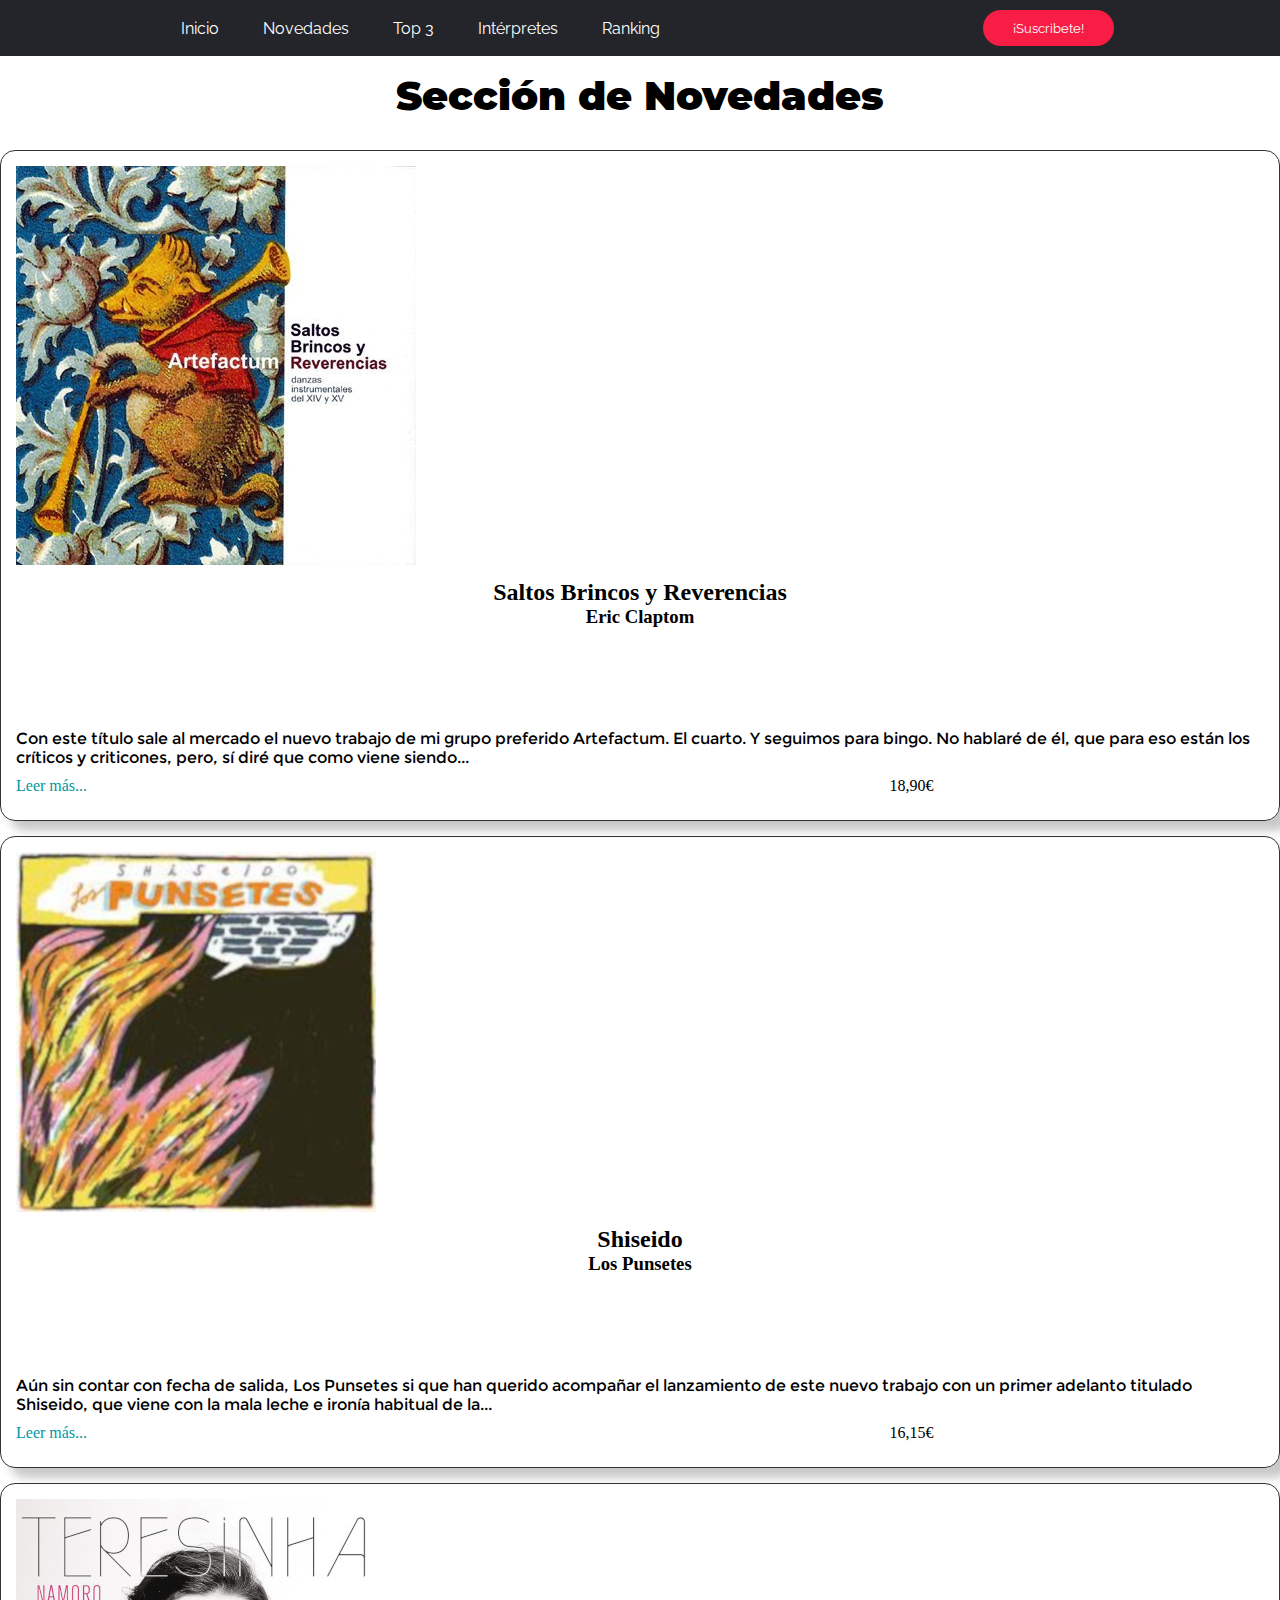
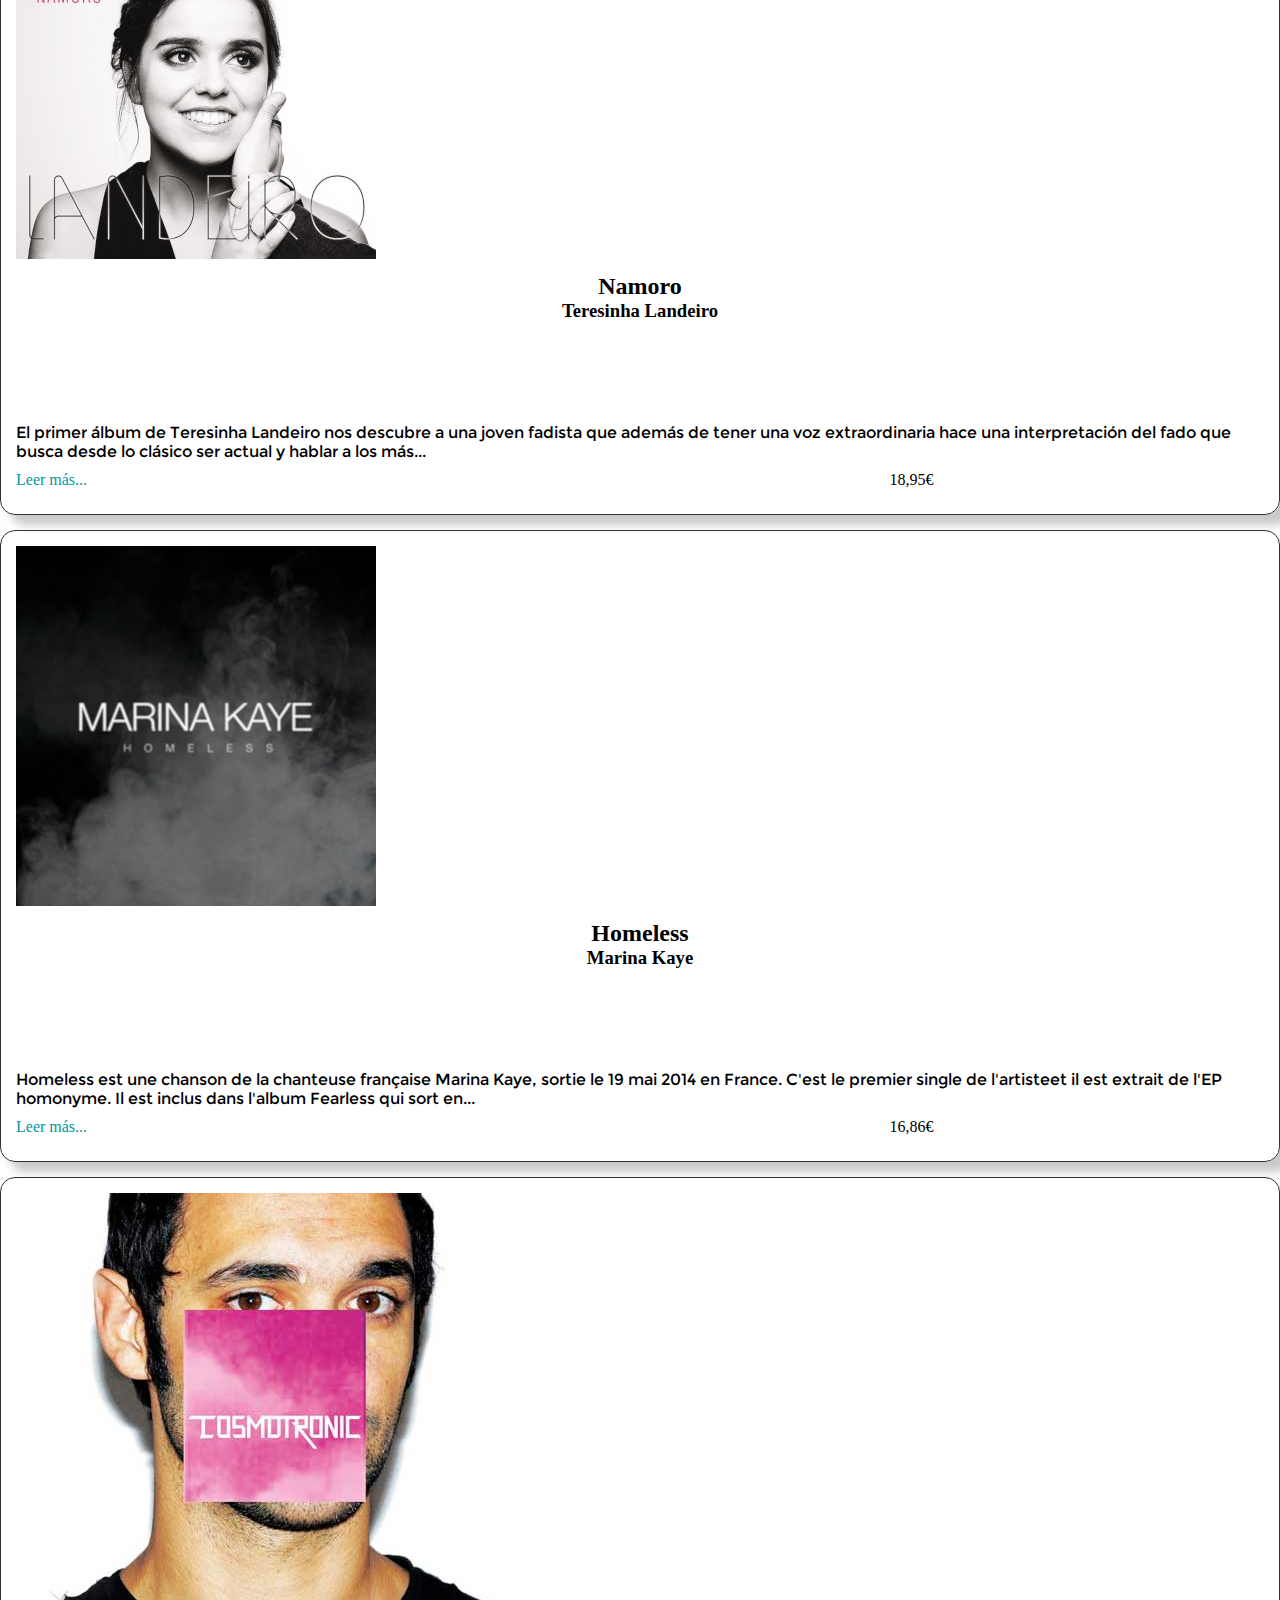
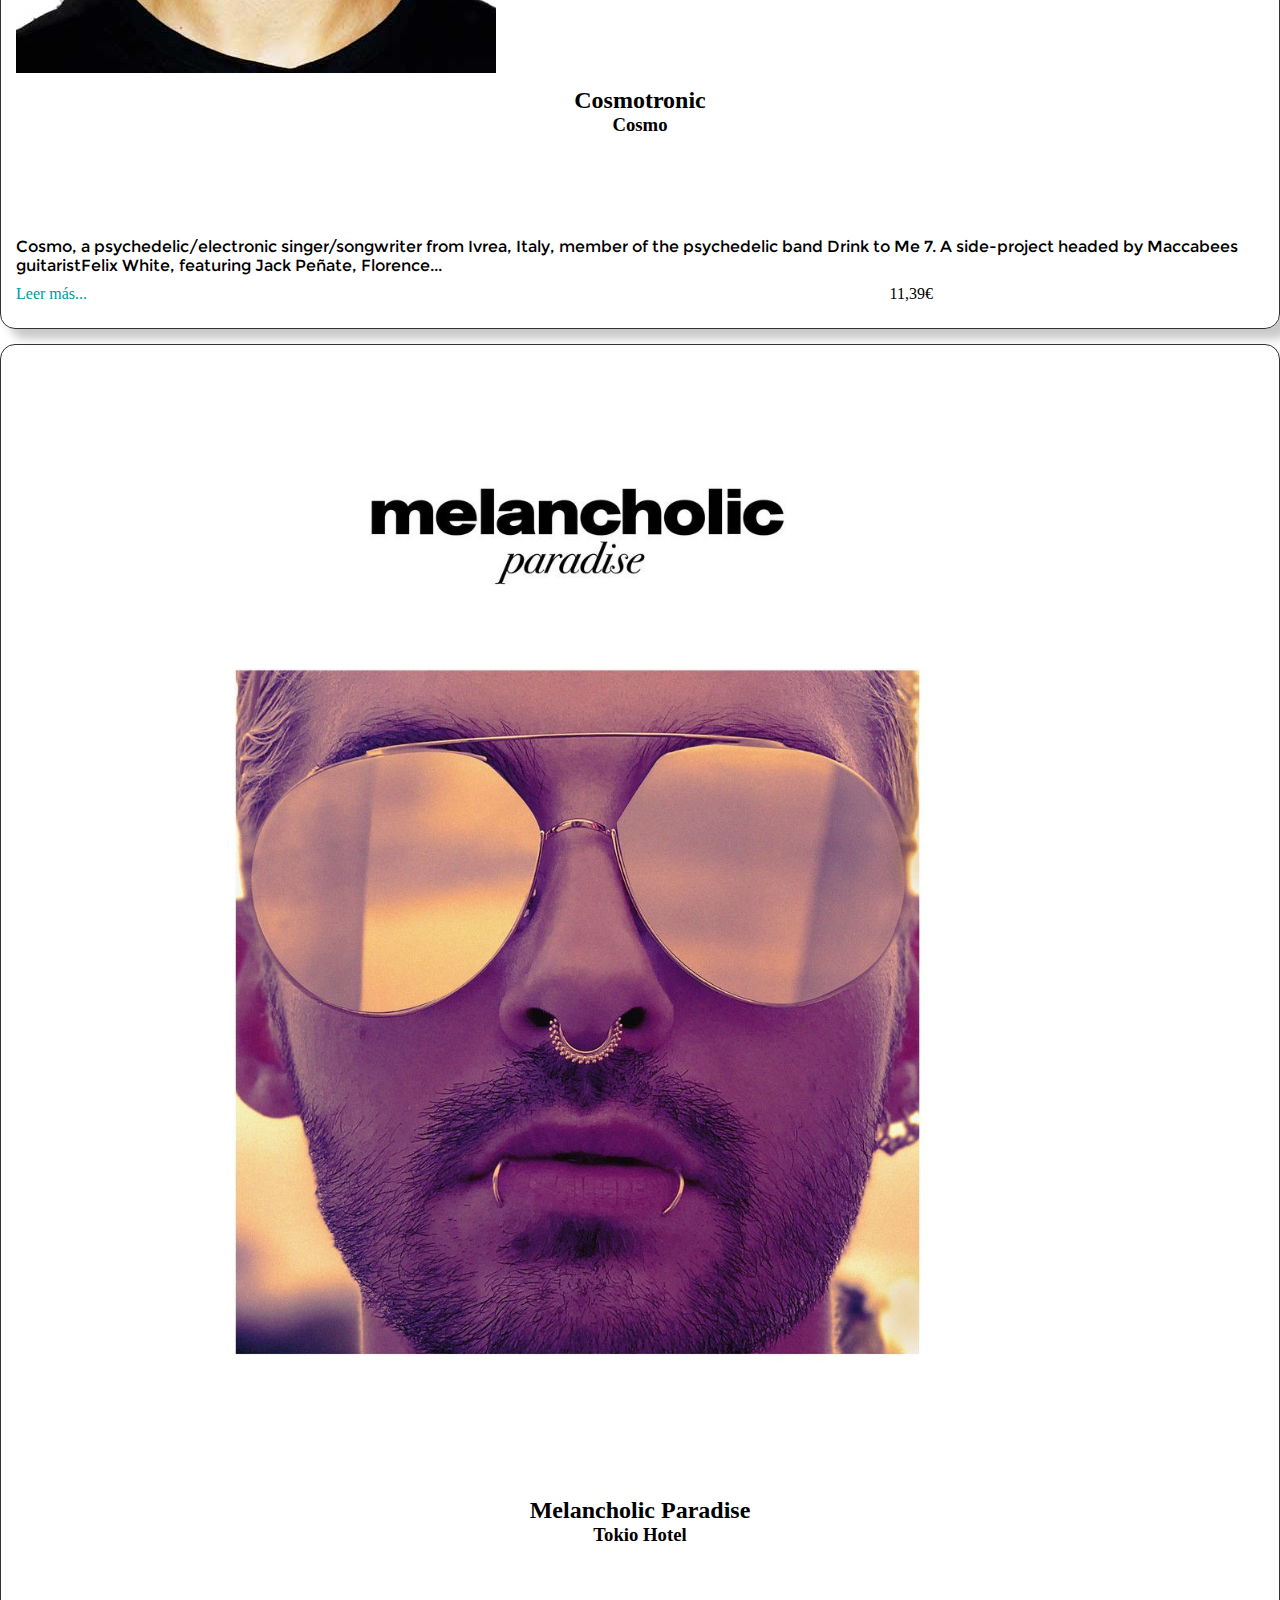
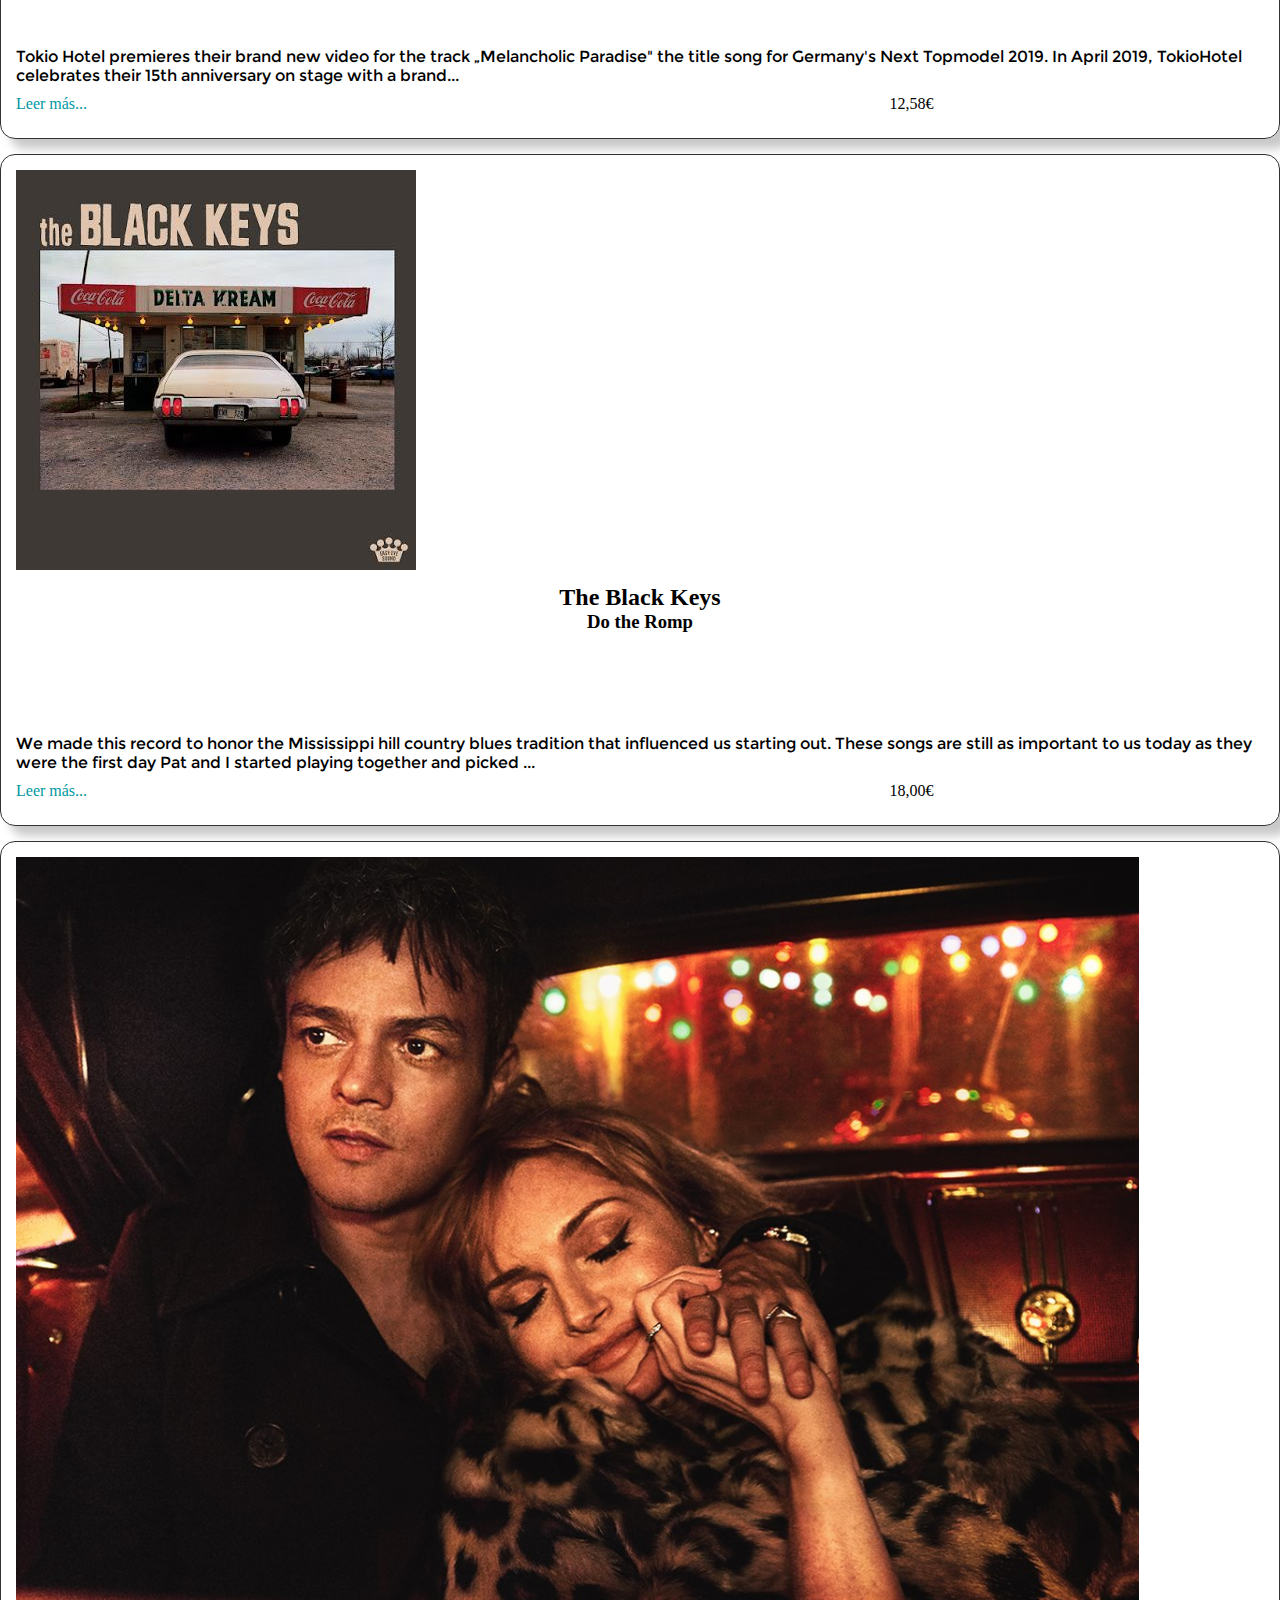
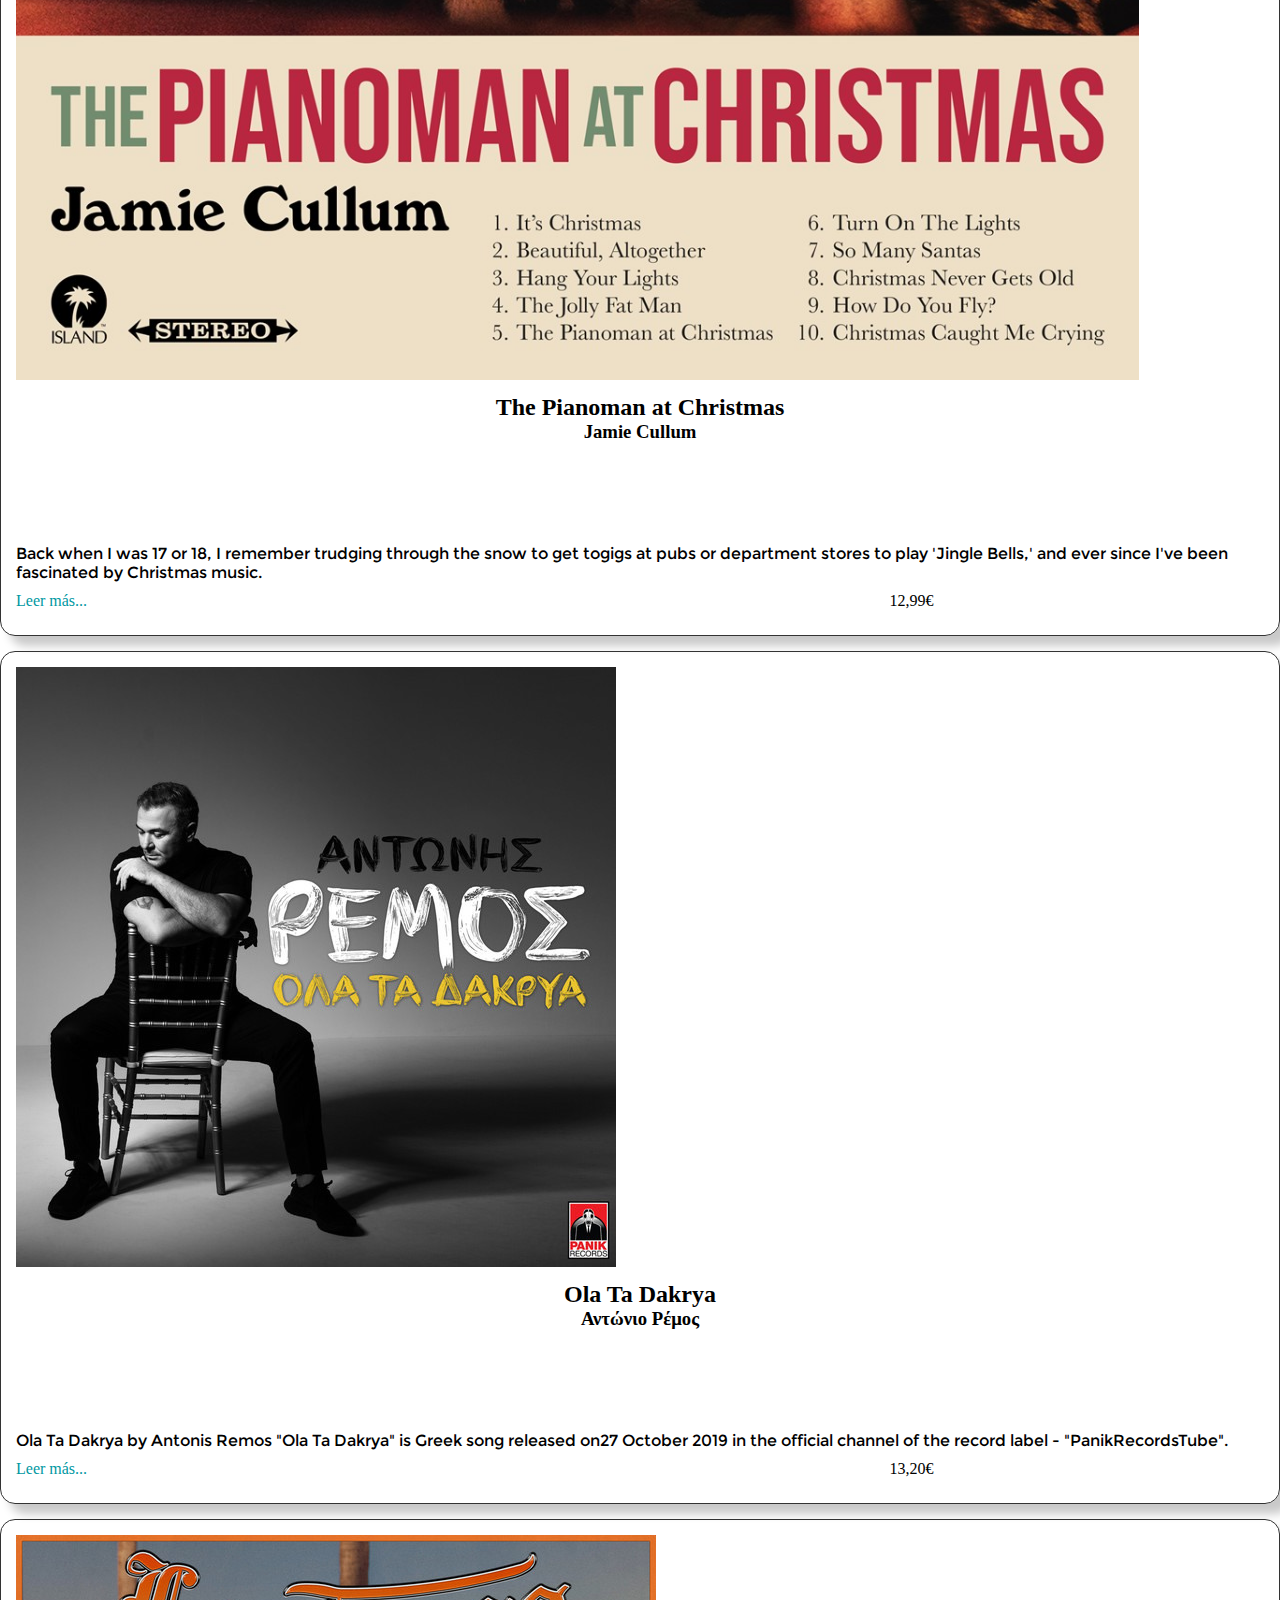
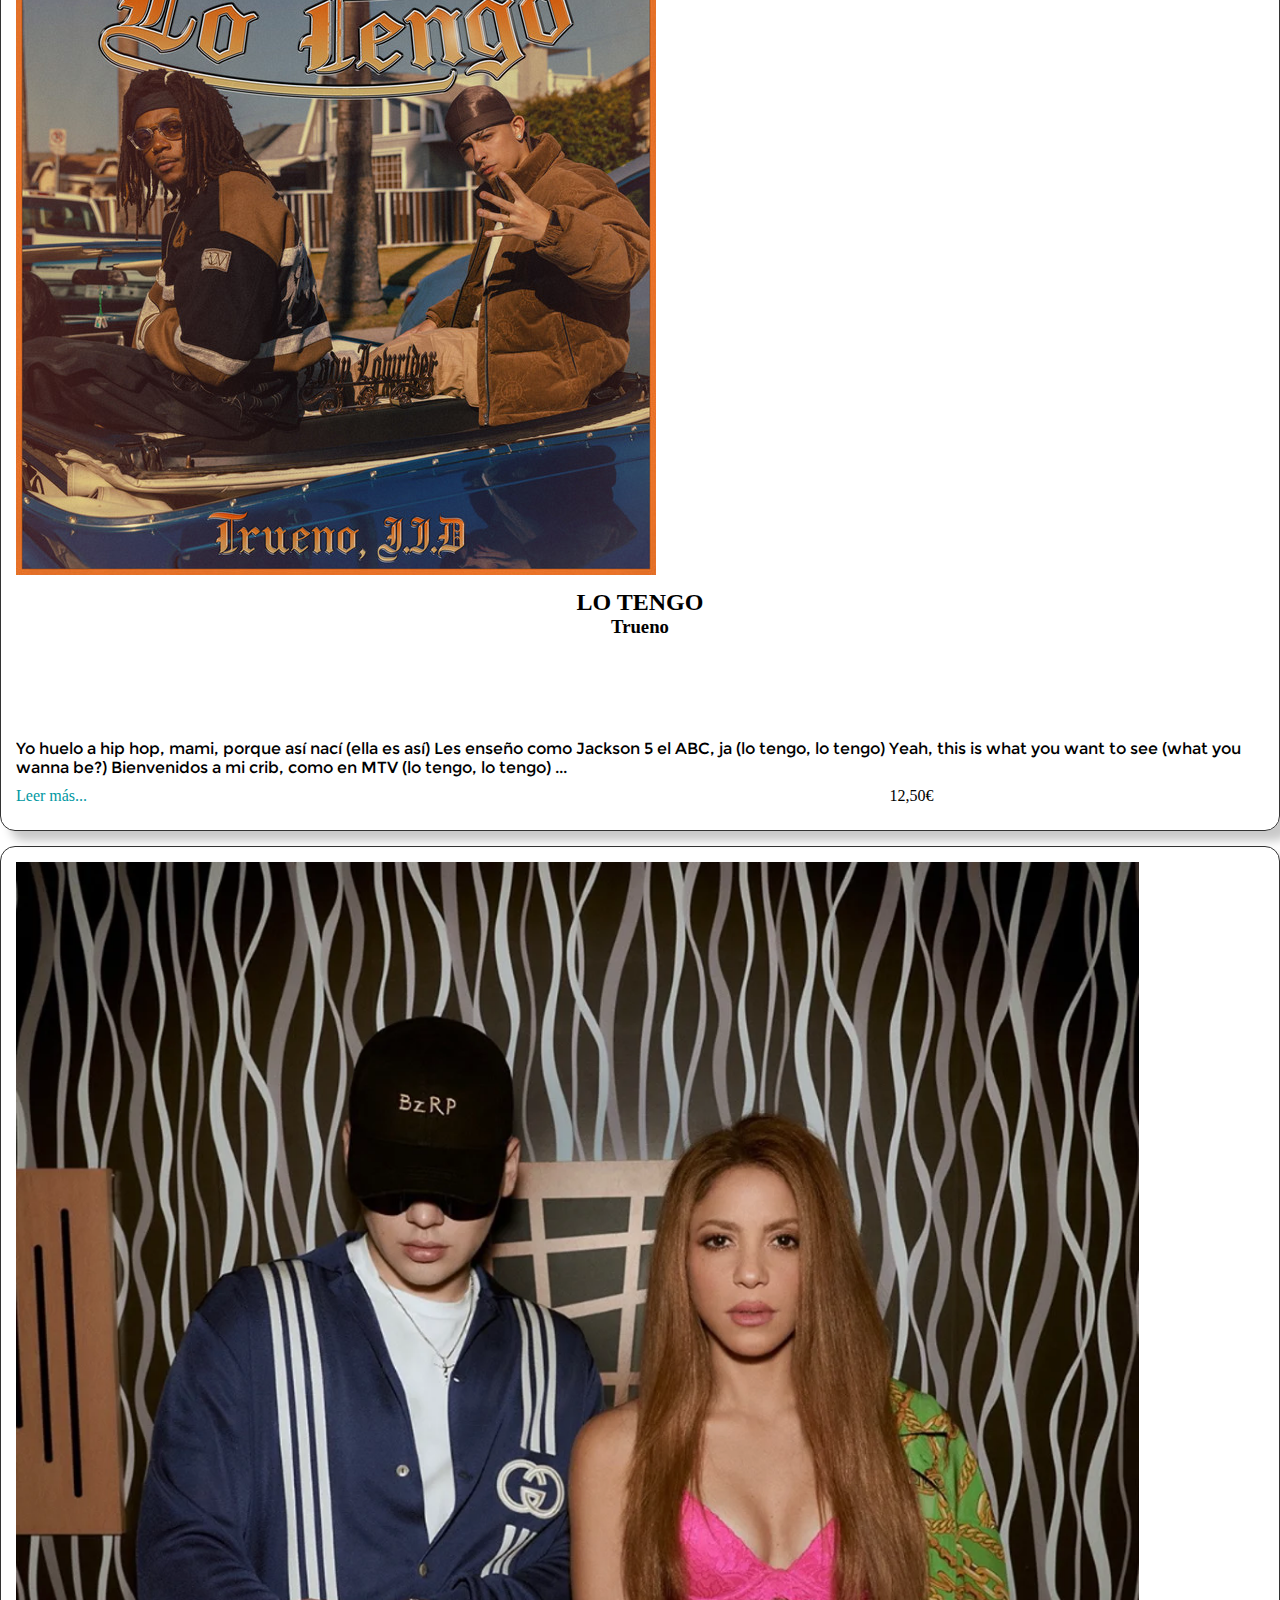
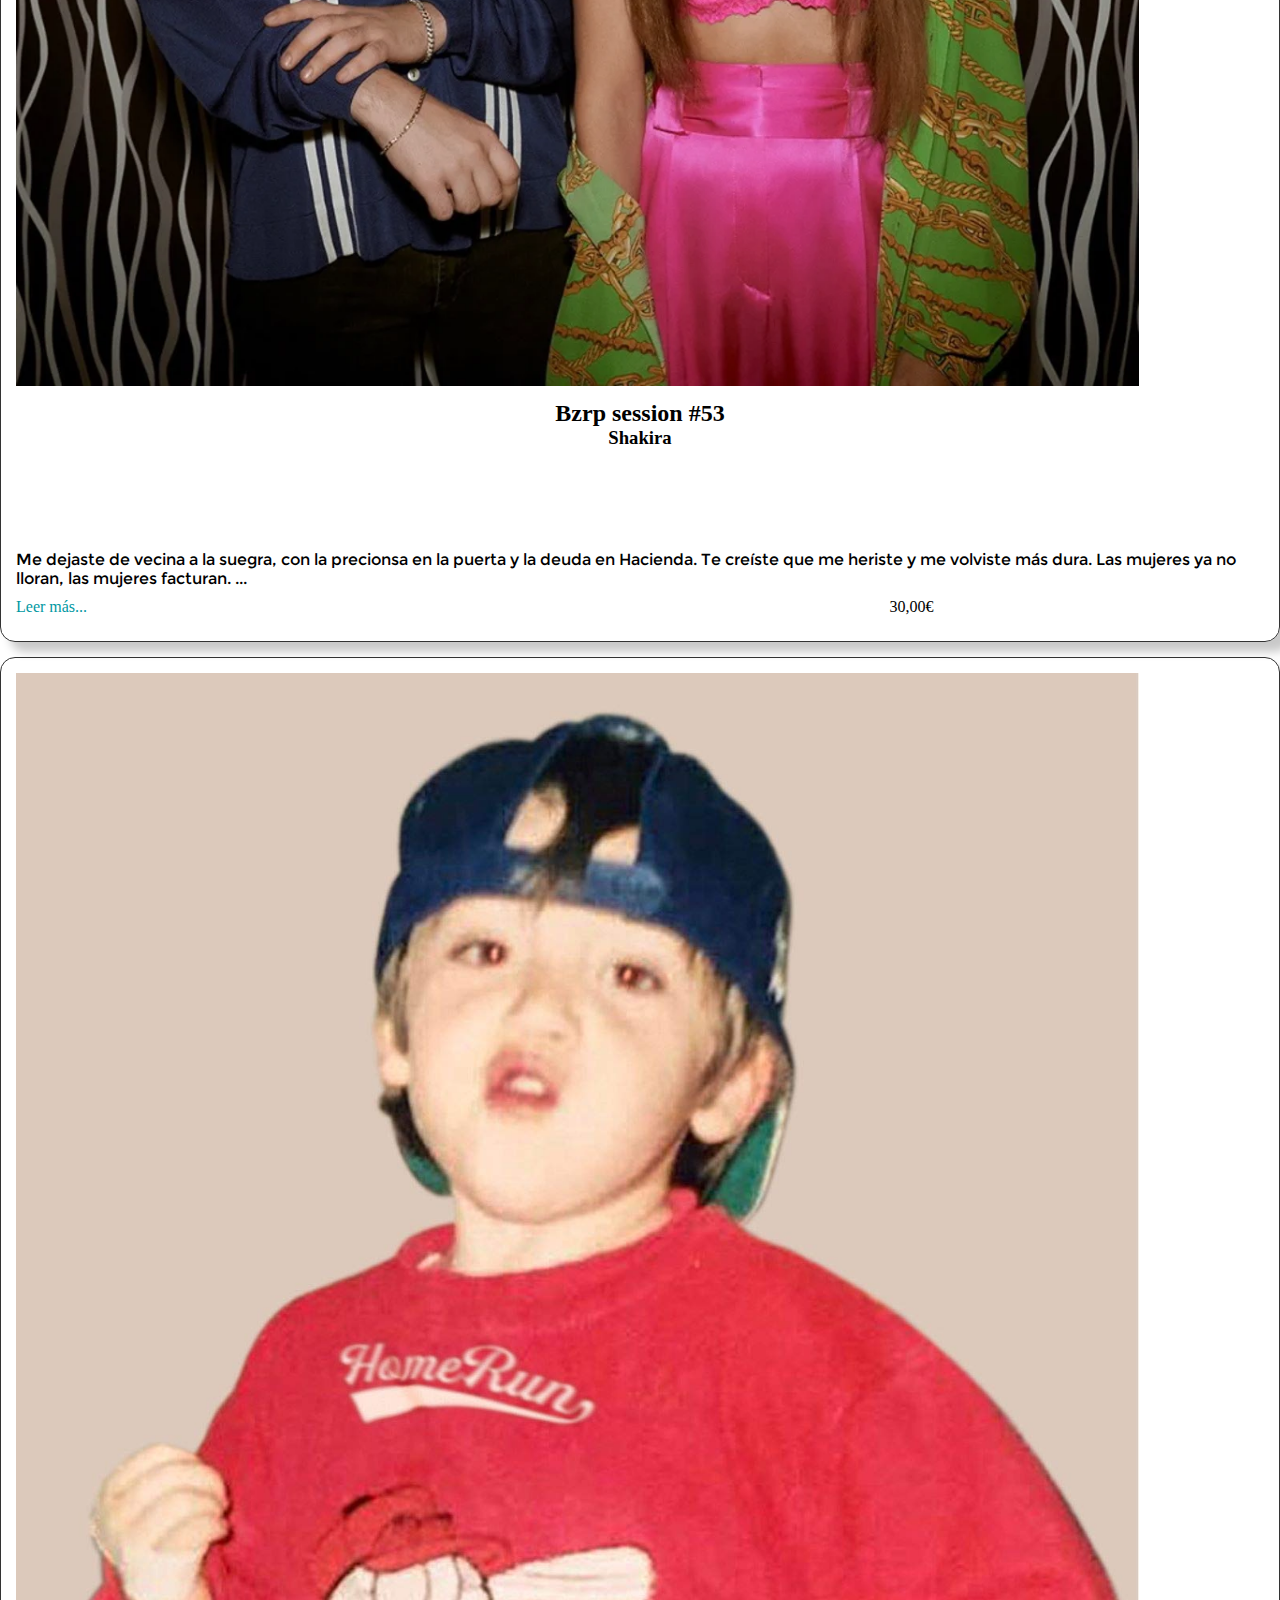
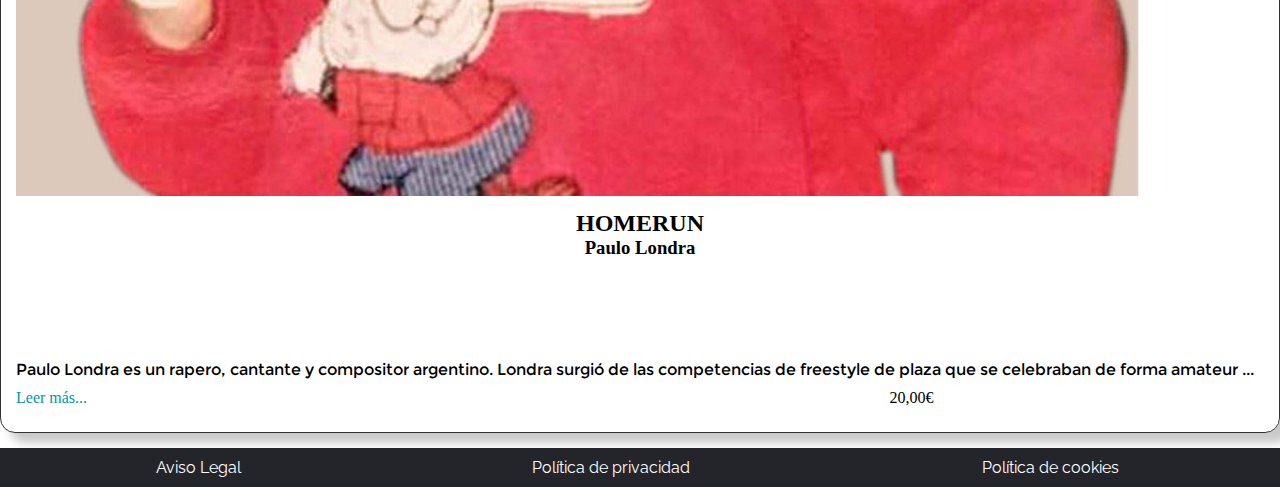
<file: EP2T_1_RCB/Novedades.html>
<!DOCTYPE html>
<html lang="es">

<head>
    <meta charset="UTF-8">
    <link rel="icon" href="img/indice.ico">
    <meta name="viewport" content="width=device-width, initial-scale=1.0">

    <link rel="stylesheet" href="css/estilogen.css">
    <link rel="stylesheet" href="css/Novedades.css">

    <title>Novedades</title>
    
    <script src="script/novedades.js" defer></script>
    <link href="https://cdn.jsdelivr.net/npm/bootstrap@5.1.3/dist/css/bootstrap.min.css" rel="stylesheet"
        integrity="sha384-1BmE4kWBq78iYhFldvKuhfTAU6auU8tT94WrHftjDbrCEXSU1oBoqyl2QvZ6jIW3" crossorigin="anonymous" />
    <script src="https://cdn.jsdelivr.net/npm/bootstrap@5.0.2/dist/js/bootstrap.bundle.min.js"
        integrity="sha384-MrcW6ZMFYlzcLA8Nl+NtUVF0sA7MsXsP1UyJoMp4YLEuNSfAP+JcXn/tWtIaxVXM"
        crossorigin="anonymous" defer>
    </script>
</head>

<body>
    <section class="mostrar">
        <nav class="navbar navbar-dark bg-dark">
            <section class="container-fluid">
                <button class="navbar-toggler" type="botón" data-bs-toggle="collapse"
                    data-bs-target="#navbarToggleExternalContent" aria-controls="navbarToggleExternalContent"
                    aria-expanded="false" aria-label="Toggle navigation">
                    <span class="navbar-toggler-icon"></span>
                </button>

            </section>
        </nav>
        <section class="collapse" id="navbarToggleExternalContent">
            <ul class="navbar-nav me-auto mb-2 mb-lg-0" class="ul">
                <li class="nav-item"><a style="color: white; background-color:  #24252A;" class="nav-link active"
                        href="index.html">Inicio</a></li>
                <li class="nav-item"><a style="color: white; background-color:  #24252A;" class="nav-link active"
                        href="novedades.html">Novedades</a></li>
                <li class="nav-item"><a style="color: white; background-color:  #24252A;" class="nav-link active"
                        href="top3.html">Top 3</a></li>
                <li class="nav-item"><a style="color: white; background-color:  #24252A;" class="nav-link active"
                        href="interpretes.html">Intérpretes</a></li>
                <li class="nav-item"><a style="color: white; background-color:  #24252A;" class="nav-link active"
                        href="ranking.html">Ranking</a></li>
            </ul>
        </section>


    </section>

    <section class="ocultar">
        <nav>

            <section>
                <a href="index.html">Inicio</a>
                <a href="novedades.html">Novedades</a>
                <a href="top3.html">Top 3</a>
                <a href="interpretes.html">Intérpretes</a>
                <a href="ranking.html">Ranking</a>
            </section>

            <section>
                <button class="botón"><a href="formulario.html">¡Suscribete!</a></button>
            </section>

        </nav>
    </section>



    <h1 id="H1">Sección de Novedades</h1>

    <section class="container">
        <section class="row">

            <!--Primera caja-->
            <section class="col-12 col-md-6 col-lg-3">
                <section class="cajas">

                    <img src="img/novedades/artefactum.jpg" class="img">
                    <div class="titulos">
                        <h2>Saltos Brincos y Reverencias</h2>
                        <h3>Eric Claptom</h3>
                    </div>

                    <div>
                        <p class="text">
                            Con este título sale al mercado el nuevo trabajo de mi grupo preferido Artefactum. El
                            cuarto.
                            Y seguimos
                            para bingo. No hablaré de él, que para eso están los críticos y criticones, pero, sí diré
                            que como viene
                            siendo<span class="puntos">...</span>
                            <span class="mas">habitual, la "bonus track" es
                                "güenísima".</span>
                        </p>
                    </div>

                    <div class="su">
                        <span class="leermas" onclick="leerMas(0)">Leer más...</span>
                        <p class="precio">18,90€</p>
                    </div>
                    
                </section>
            </section>


            <!--Segunda caja-->
            <section class="col-12 col-md-6 col-lg-3">
                <section class="cajas">

                    <img src="img/novedades/punsetes.jpeg" class="img">
                    <div class="titulos">
                        <h2>Shiseido</h2>
                        <h3>Los Punsetes</h3>
                    </div>
                    <p class="text">
                        Aún sin contar con fecha de salida, Los Punsetes si que han querido acompañar el lanzamiento
                        de este nuevo trabajo con un primer
                        adelanto titulado Shiseido, que viene con la mala leche
                        e ironía habitual de la<span class="puntos">...</span><span class="mas">
                            banda, y en el que han contado con la producción de Javier "Harto"
                            Rodriguez.</span>
                    </p>

                    <div class="su">
                        <span class="leermas" onclick="leerMas(1)">Leer más...</span>
                        <p class="precio">16,15€</p>
                    </div>

                </section>
            </section>


            <!--Tercera caja-->
            <section class="col-12 col-md-6 col-lg-3">
                <section class="cajas">

                    <img src="img/novedades/landeiro.jpg" class="img">
                    <div class="titulos">
                        <h2>Namoro</h2>
                        <h3>Teresinha Landeiro</h3>
                    </div>
                    <p class="text">
                        El primer álbum de Teresinha Landeiro nos descubre a una joven fadista que además de
                        tener una voz extraordinaria hace una
                        interpretación del fado que busca desde lo clásico
                        ser actual y hablar a los más<span class="puntos">...</span><span class="mas">
                            jóvenes de historias que les puedan interesar; y lo hace
                            con el justo punto de emoción que rige la canción popular
                            que germinó en los locales
                            menos favorecidos de la capital lusa.</span>
                    </p>

                    <div class="su">
                        <span class="leermas" onclick="leerMas(2)">Leer más...</span>
                        <p class="precio">18,95€</p>
                    </div>
                </section>
            </section>


            <!--Cuarta caja-->
            <section class="col-12 col-md-6 col-lg-3">
                <section class="cajas">

                    <img src="img/novedades/marinakaye.jpg" class="img">
                    <div class="titulos">
                        <h2>Homeless</h2>
                        <h3>Marina Kaye</h3>
                    </div>
                    <p class="text">
                        Homeless est une chanson de la chanteuse française Marina Kaye, sortie le 19 mai 2014 en
                        France. C'est le premier single de l'artisteet
                        il est extrait de l'EP homonyme. Il est
                        inclus dans l'album Fearless qui sort en<span class="puntos">...</span><span class="mas">
                            mai 2015.
                        </span>
                    </p>

                    <div class="su">
                        <span class="leermas" onclick="leerMas(3)">Leer más...</span>
                        <p class="precio">16,86€</p>
                    </div>

                </section>
            </section>


            <!--Quinta caja-->
            <section class="col-12 col-md-6 col-lg-3">
                <section class="cajas">

                    <img src="img/novedades/cosmo.jpg" class="img">
                    <div class="titulos">
                        <h2>Cosmotronic</h2>
                        <h3>Cosmo</h3>
                    </div>

                    <p class="text">
                        Cosmo, a psychedelic/electronic singer/songwriter from Ivrea, Italy, member of the psychedelic
                        band Drink to Me 7. A side-project headed by Maccabees guitaristFelix White, featuring Jack
                        Peñate,
                        Florence<span class="puntos">...</span><span class="mas">
                        Welch, Johnny Bramwell, Adam Day, Jessie Ware, Hugo White, Jamie N Commons, and Sam
                        Doyle.</span>
                    </p>

                    <div class="su">
                        <span class="leermas" onclick="leerMas(4)">Leer más...</span>
                        <p class="precio">11,39€</p>
                    </div>

                </section>
            </section>


            <!--Sexta caja-->
            <section class="col-12 col-md-6 col-lg-3">
                <section class="cajas">

                    <img src="img/novedades/tokiohotel.jpg" class="img">
                    <div class="titulos">
                        <h2>Melancholic Paradise</h2>
                        <h3>Tokio Hotel</h3>
                    </div>

                    <p class="text">
                        Tokio Hotel premieres their brand new video for the track „Melancholic Paradise" the title song
                        for Germany's Next Topmodel 2019. In April 2019, TokioHotel celebrates their 15th anniversary on
                        stage with a brand<span class="puntos">...</span><span class="mas">
                        new show concept that pays tribute to fans around the world.
                        </span>
                    </p>

                    <div class="su">
                        <span class="leermas" onclick="leerMas(5)">Leer más...</span>
                        <p class="precio">12,58€</p>
                    </div>

                </section>
            </section>


            <!--Séptima caja-->
            <section class="col-12 col-md-6 col-lg-3">
                <section class="cajas">

                    <img src="img/novedades/theblackkeys.jpeg" class="img">
                    <div class="titulos">
                        <h2>The Black Keys</h2>
                        <h3>Do the Romp</h3>
                    </div>

                    <p class="text">
                        We made this record to honor the Mississippi hill country blues tradition that influenced us
                        starting
                        out. These songs are still as important to us
                        today as they were the first day Pat and I started playing
                        together and picked <span class="puntos">...</span><span class="mas">up our instruments.</span>
                    </p>
                    <div class="su">
                        <span class="leermas" onclick="leerMas(6)">Leer más...</span>
                        <p class="precio">18,00€</p>
                    </div>

                </section>
            </section>


            <!--Octava caja-->
            <section class="col-12 col-md-6 col-lg-3">
                <section class="cajas">

                    <img src="img/novedades/jamiecullum.jpg" class="img">
                    <div class="titulos">
                        <h2>The Pianoman at Christmas</h2>
                        <h3>Jamie Cullum</h3>
                    </div>

                    <p class="text">
                        Back when I was 17 or 18, I remember trudging through the snow to get togigs at pubs or
                        department stores to
                        play 'Jingle Bells,' and ever since I've been fascinated by Christmas music.
                        <span class="puntos"></span><span class="mas"></span>
                    </p>

                    <div class="su">
                        <span class="leermas" onclick="leerMas(7)">Leer más...</span>
                        <p class="precio">12,99€</p>
                    </div>

                </section>
            </section>


            <!--Novena caja-->
            <section class="col-12 col-md-6 col-lg-3">
                <section class="cajas">

                    <img src="img/novedades/antonisremos.jpg" class="img">
                    <div class="titulos">
                        <h2>Ola Ta Dakrya</h2>
                        <h3>Αντώνιο Ρέμος</h3>
                    </div>

                    <p class="text">
                        Ola Ta Dakrya by Antonis Remos "Ola Ta Dakrya" is Greek song released on27 October 2019 in the
                        official channel
                        of the record label - "PanikRecordsTube".
                        <span class="puntos"></span><span class="mas"></span>
                    </p>

                    <div class="su">
                        <span class="leermas" onclick="leerMas(8)">Leer más...</span>
                        <p class="precio">13,20€</p>
                    </div>

                </section>
            </section>


            <!--Décimo caja-->
            <section class="col-12 col-md-6 col-lg-3">
                <section class="cajas">

                    <img src="img/novedades/trueno.jpeg" class="img">
                    <div class="titulos">
                        <h2>LO TENGO</h2>
                        <h3>Trueno</h3>
                    </div>

                    <p class="text">
                        Yo huelo a hip hop, mami, porque así nací (ella es así) Les enseño como Jackson 5 el ABC, ja (lo tengo, lo tengo)
                        Yeah, this is what you want to see (what you wanna be?) Bienvenidos a mi crib,
                        como en MTV (lo tengo, lo tengo)
                        <span class="puntos">...</span><span class="mas"> 
                            Yo huelo a hip hop, mami, porque así nací (ella es así)
                            Les enseño como Jackson 5 el ABC, ja (lo tengo, lo tengo)
                            Yeah, this is what you want to see (what you wanna be?)
                            Bienvenidos a mi crib, como en MTV (lo tengo, lo tengo, baby, ja, ja, ja, ja)
                        </span>
                    </p>

                    <div class="su">
                        <span class="leermas" onclick="leerMas(9)">Leer más...</span>
                        <p class="precio">12,50€</p>
                    </div>

                </section>
            </section>


            <!--Onceava caja-->
            <section class="col-12 col-md-6 col-lg-3">
                <section class="cajas">

                    <img src="img/novedades/bizarrap-shakira-juntos-bzrp-music-session-53_104.jpg" class="img">
                    <div class="titulos">
                        <h2>Bzrp session #53 </h2>
                        <h3>Shakira</h3>
                    </div>

                    <p class="text">
                        Me dejaste de vecina a la suegra, con la precionsa en la puerta y la deuda en Hacienda.
                        Te creíste que me heriste y me volviste más dura. Las mujeres ya no lloran, las mujeres facturan.
                        <span class="puntos">...</span><span class="mas">
                            Tiene nombre de persona buena, claramente no es como suena. Tiene nombre de persona buena,
                            claramente es igualita que tú. Pa tipos como tú. A ti te quedé grande y por eso estás con una igualita que tú.
                        </span>
                    </p>

                    <div class="su">
                        <span class="leermas" onclick="leerMas(10)">Leer más...</span>
                        <p class="precio">30,00€</p>
                    </div>
                    
                </section>
            </section>


            <!--Doceava caja-->
            <section class="col-12 col-md-6 col-lg-3">
                <section class="cajas">

                    <img src="img/novedades/61+98ZXltKL._SL1414_.jpg" class="img">
                    <div class="titulos">
                        <h2>HOMERUN</h2>
                        <h3>Paulo Londra</h3>
                    </div>
                    <p class="text">
                        Paulo Londra es un rapero, cantante y compositor argentino.
                        Londra surgió de las competencias de freestyle de plaza que se celebraban de forma amateur <span class="puntos">...</span><span class="mas">
                        , como El Quinto Escalón, el cual se convirtió repentinamente en una de las competencias más populares de Argentina y de Latinoamérica, y donde Londra empezó a ganar reconocimiento. Paulo lanzó el sencillo «Condenado para el millón», que marcó su despegue mundial.
                        </span>
                    </p>

                    <div class="su">
                        <span class="leermas" onclick="leerMas(11)">Leer más...</span>
                        <p class="precio">20,00€</p>
                    </div>

                </section>
            </section>

        </section>
    </section>
    <footer>
        <nav>
            <a href="#Avisolegal.html">Aviso Legal</a>
            <a href="#Politicadeprivacidad.html">Política de privacidad</a>
            <a href="#Politicadecookies.html"> Política de cookies </a>
        </nav>
    </footer>

</body>

</html>
</file>
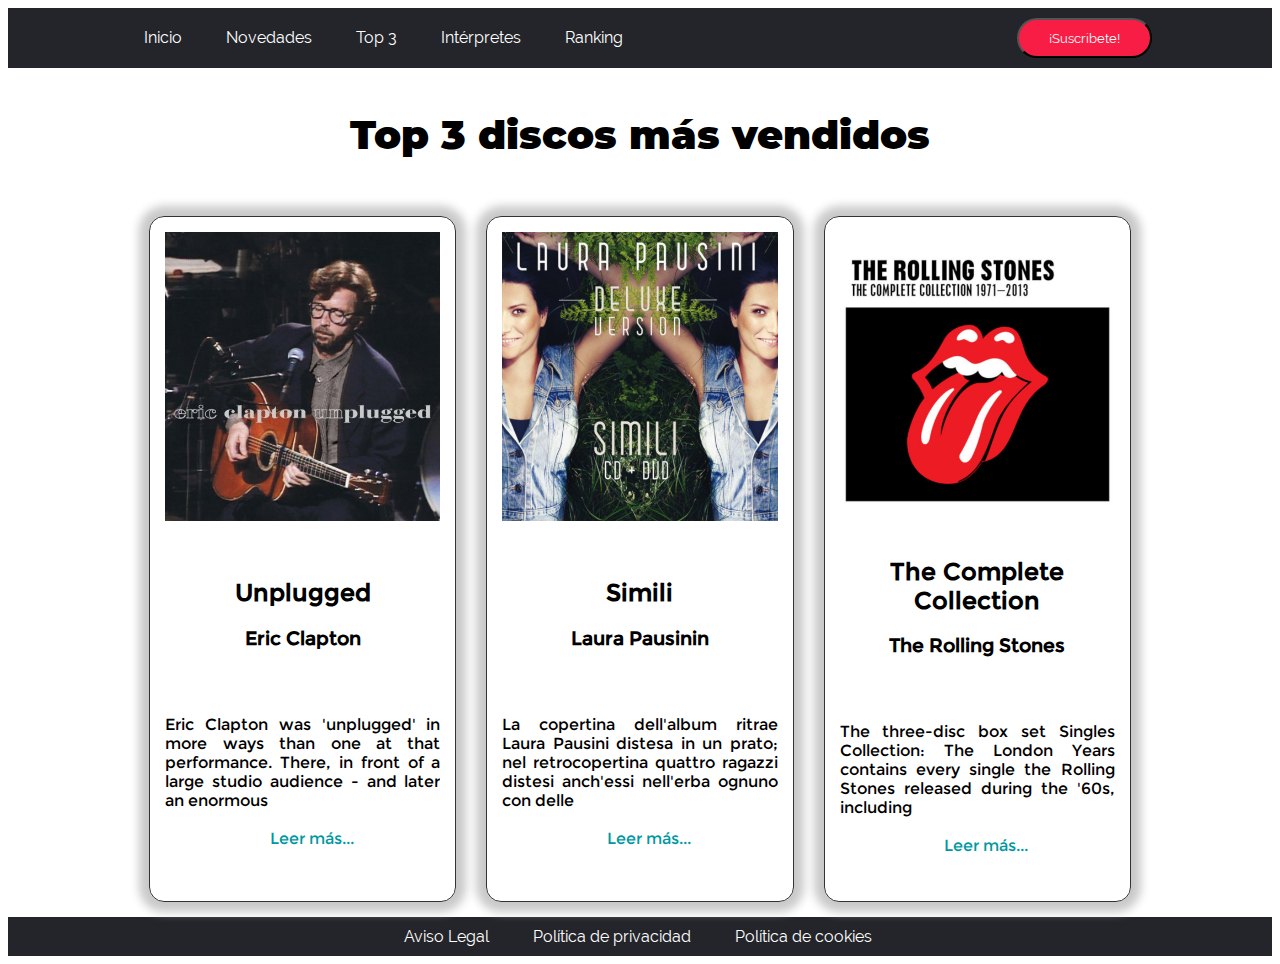
<file: EP2T_1_RCB/Top3.html>
<!DOCTYPE html>
    <html lang="en">

    <head>
        <meta charset="utf-8"> 
        <title>Top 3</title>
        <link rel="icon" href="img/indice.ico">
        <link rel="stylesheet" href="css/Index.css">
        <link rel="stylesheet" href="css/Top3.css">
        <script src="script/javascript.js"></script>
    </head>
    <header>
        <nav>
            <a href="Index.html">Inicio</a>
            <a href="Novedades.html">Novedades</a>
            <a href="Top3.html">Top 3 </a>
            <a href="Interpretes.html">Intérpretes</a>
            <a href="Ranking.html">Ranking</a>
            <button id="boton"><a href="Formulario.html">¡Suscribete!</a></button> 
        </nav>
    </header>

    <body>
        <main id="container">

            <h1>Top 3 discos más vendidos</h1>

            <section class="seccion">
                <article class="article">

                    <img class="img" src="img/top3/eric_clapton_unp.jpg"  alt="Eric Clapton">

                    <div class="descripcion">

                        <header class="autores">
                            <h2>Unplugged</h2>
                            <h3>Eric Clapton</h3>
                        </header>

                        <p>
                            Eric Clapton was 'unplugged' in more
                            ways than one at that performance.
                            There, in front of a large studio
                            audience - and later an enormous <br><br>
                            <a class="link" href="#" onclick="vermas('mas');" id="mas">Leer más...</a>
                        </p>
                        <p id="desplegar" style="display: none;" onclick="vermas('menos');">
                            MTV and record-buying audience - an
                            artist who is know to be very shy dealt
                            with the most painful experience
                            anyone could ever imagine - the tragic
                            loss of his son, Conor. <br><br>
                            <a class="link" id="menos" href="#">Leer menos...</a>
                        </p>
                    </div>

                    
                </article>

                <article class="article">

                    <img class="img" src="img/top3/laura_pausini_sim.jpg" alt="Laura Pausini">

                    <div class="descripcion">

                        <header class="autores">
                            <h2>Simili</h2>
                            <h3>Laura Pausinin</h3>
                        </header>

                        <p>
                            La copertina dell'album ritrae Laura
                            Pausini distesa in un prato; nel
                            retrocopertina quattro ragazzi distesi
                            anch'essi nell'erba ognuno con delle <br><br>
                            <a class="link" href="#" onclick="vermas2('mas2');" id="mas2">Leer más...</a>
                        </p>
                        <p id="desplegar2" style="display: none;" onclick="vermas2('menos2');">
                            caratteristiche diverse: chi ha dei
                            tatuaggi, chi ha gli occhi a mandorla,
                            chi è scuro di pelle; il messaggio vuole
                            indicare che in fondo siamo tutti simili.br <br><br>
                            <a class="link" id="menos2" href="#">Leer menos...</a>
                        </p>

                    </div>

                </article>

                <article class="article">

                    <img class="img" src="img/top3/stones_cc.jpg" alt="The Rolling">

                    <div class="descripcion">

                        <header class="autores">
                            <h2>The Complete Collection</h2>
                            <h3>The Rolling Stones</h3>
                        </header>

                        <p>
                            The three-disc box set Singles
                            Collection: The London Years contains
                            every single the Rolling Stones
                            released during the '60s, including <br><br>
                            <a class="link" href="#" onclick="vermas3('mas3');" id="mas3">Leer más...</a>
                        </p>
                        <p id="desplegar3" style="display: none;" onclick="vermas3('menos3');">
                            both the A- and B-sides. It is the first
                            Stones compilation that tries to be
                            comprehensive and logical -- for all
                            their attributes, the two Hot Rocks sets
                            and the two Big Hits collections didn't
                            present the singles in chronological
                            order. <br><br>
                            <a class="link" id="menos3" href="#">Leer menos...</a>
                        </p>
                        
                    </div>

                </article>
                
                
            </section>
        </main>
    </body>  

    <nav>
        <a href="#Avisolegal.html">Aviso Legal</a>
        <a href="#Politicadeprivacidad.html">Política de privacidad</a>
        <a href="#Politicadecookies.html"> Política de cookies </a>
    </nav>

</html>
</file>
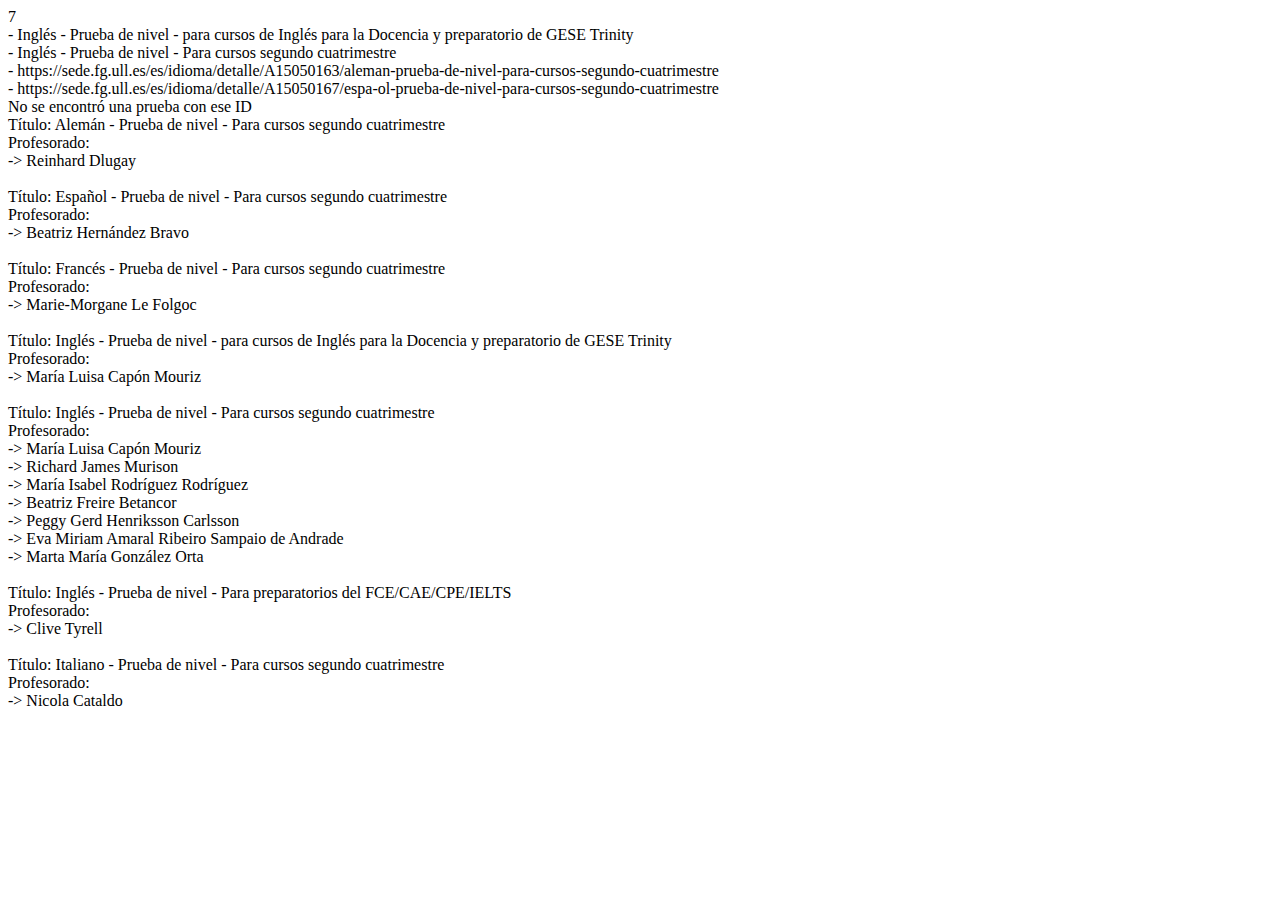
<file: EP2T_3_RCB/HTMLJS/EP2T_3_RCB.html>
<!DOCTYPE html>
<html>
    <head>
        <meta charset="UTF-8">
        <title>JSON</title>
        <script src="Javascript_RCB.js"></script>
    </head>
    <body>
        <div id="a"></div>
        <div id="b"></div>
        <div id="c"></div>
        <div id="d"></div>
        <div id="e"></div>
    </body>
</html>
</file>
<file: EP1T_4_RCB/css/Index.css>
/*Utilizo la etiqueta @Font-face para exportar al css el tipo de letra que quiero*/
@font-face {
    font-family: Montserrat-Black;
    src: url('fonts/Montserrat-Black.ttf');

}

@font-face {
    font-family: Raleway-Regular;
    src: url('fonts/Raleway-Regular.ttf');
}

@font-face {
    font-family: Montserrat-Regular;
    src: url('fonts/Montserrat-Regular.ttf');
}

/*Le voy agregando a las partes que quiero las caracteristicas necesarias*/
/*El nav lo utilizaremos para la barra superior e inferior*/

nav{
    background-color:  #24252A;
    padding-top: 10px;
    padding-bottom: 10px;
    padding-left: 10px;
    padding-right: 15px;
    text-align: center;
}

/*El nav a es para las letras escritas en el nav*/

nav a{
    color: #FFFFFF;
    padding-left: 20px;
    padding-right: 20px;
    text-decoration: none;
    font-family: Raleway-Regular;
}

/*Botón lo utilizo para el enlace Suscribete el cual se vera diferente al resto*/
/*La # lo utilizo para utilizarlo como "id" al igual que el punto lo utilizare para "class"*/

#boton{
    background-color:  #F81D44;
    border-radius: 50px;
    transition: 0.3s;
    padding: 10px;
    margin-left: 370px;
}

/*Botón:hover lo utilizo para la transición de la imagen cuando me posiciono sobre ella*/

#boton:hover{
    scale: 1.2;
}

/*El h1 para el tipo de encabezado 1*/

h1{
    font-family: Montserrat-Black;
    font-size: 2.5rem;
    padding: 15px;
    text-align: center;
}

/*Al igual que en el botón, hare para la imagen*/

#img{
    width: 450px;
    margin-bottom: 15px;
    margin-top: 15px;
    cursor: crosshair;
}

#img:hover{
    scale:1.05;
}

/*tododiscos lo utilizo para la primera imagen*/

#tododiscos{
    display: block;
    margin: auto;
    width: 1000px;
}

article{
    display: flex;
    flex-direction: row;
    flex-wrap: wrap;
}

/*El > lo utilizo para indicar donde se encuentra la etiqueta que quiero cambiar*/

article>div{
    width: 50%;
}

div{
    max-width: 450px;
    align-content: center;
    align-items: center;
}

#divprimero{
    max-width: 450px;
    align-content: center;
    margin-left: 200px;
    margin-right: 100px;
}

p{
    text-align: justify;
    font-family: Montserrat-Regular;
}
</file>
<file: EP2T_1_RCB/css/Index.css>
/*Utilizo la etiqueta @Font-face para exportar al css el tipo de letra que quiero*/
@font-face {
    font-family: Montserrat-Black;
    src: url('fonts/Montserrat-Black.ttf');

}

@font-face {
    font-family: Raleway-Regular;
    src: url('fonts/Raleway-Regular.ttf');
}

@font-face {
    font-family: Montserrat-Regular;
    src: url('fonts/Montserrat-Regular.ttf');
}

/*Le voy agregando a las partes que quiero las caracteristicas necesarias*/
/*El nav lo utilizaremos para la barra superior e inferior*/

nav{
    background-color:  #24252A;
    padding-top: 10px;
    padding-bottom: 10px;
    padding-left: 10px;
    padding-right: 15px;
    text-align: center;
}

/*El nav a es para las letras escritas en el nav*/

nav a{
    color: #FFFFFF;
    padding-left: 20px;
    padding-right: 20px;
    text-decoration: none;
    font-family: Raleway-Regular;
}

/*Botón lo utilizo para el enlace Suscribete el cual se vera diferente al resto*/
/*La # lo utilizo para utilizarlo como "id" al igual que el punto lo utilizare para "class"*/

#boton{
    background-color:  #F81D44;
    border-radius: 50px;
    transition: 0.3s;
    padding: 10px;
    margin-left: 370px;
}

/*Botón:hover lo utilizo para la transición de la imagen cuando me posiciono sobre ella*/

#boton:hover{
    scale: 1.2;
}

/*El h1 para el tipo de encabezado 1*/

h1{
    font-family: Montserrat-Black;
    font-size: 2.5rem;
    padding: 15px;
    text-align: center;
}

/*Al igual que en el botón, hare para la imagen*/

#img{
    width: 450px;
    margin-bottom: 15px;
    margin-top: 15px;
    cursor: crosshair;
}

#img:hover{
    scale:1.05;
}

/*tododiscos lo utilizo para la primera imagen*/

#tododiscos{
    display: block;
    margin: auto;
    width: 1000px;
}

article{
    display: flex;
    flex-direction: row;
    flex-wrap: wrap;
}

/*El > lo utilizo para indicar donde se encuentra la etiqueta que quiero cambiar*/

article>div{
    width: 50%;
}

div{
    max-width: 450px;
    align-content: center;
    align-items: center;
}

#divprimero{
    max-width: 450px;
    align-content: center;
    margin-left: 200px;
    margin-right: 100px;
}

p{
    text-align: justify;
    font-family: Montserrat-Regular;
}
</file>
<file: EP1T_4_RCB/css/formulario.css>
main{
    width: 60%;
    margin: auto;
}
h2{
    margin-top: 10px;
    text-align: center;
    font-weight: bold;
    font-family: Montserrat-Black;
}
p{
 margin-top: 0%;
 margin-bottom: 0%;
 width: 70%;
 margin-left: 15%;
}
.cajaformulario{
    max-width: 63%;
    background-color: #ffffff;
    border-radius: 10px;
    padding: 20px;
    border: solid #000000;
    border-width: 2px;
    margin: auto;
    margin-bottom: 5%;
}
.title{
    max-width: 100%;
    font-family: Montserrat-Black;
    text-align: center;
    color: #333333;
    font-size: 2rem;
    padding-top: 20px;
    padding-bottom: 20px;
}
.cajas{
    border-radius: 13px;
    margin-bottom: 5px;
    padding-top: 10px;
    padding-bottom: 10px;
    padding-left: 30px;
    padding-right: 30px;
    border-width: 1px;
    border: solid #c9c9c9;
}
.cajasotros{
    align-content: center;
    border-top-width: 1px;
    border-bottom-width: 1px;
    border: solid #c9c9c9;
    margin-bottom: 5px;
    padding-top: 10px;
    padding-bottom: 10px;
    padding-left: 30px;
    padding-right: 30px;
}
.etiquetas{
    font-family: Raleway-Regular;
    text-align: center;
    color: #393939;
    font-size: 0.8rem;
    font-weight: bold;
}
.temporizadores{
    padding: 10px;
    border: 2px;
    border: solid black;
    box-shadow: 0 0 10px #c9c9c9;
    border-radius: 7px;
    background-color: #F81D44;
    margin: 15px;
    max-width: 60%;
}
.letra{
    color: white;
    font-size: 30px;
}
.politicapriv{
    font-family: sans-serif;
    color: gray;
    font-size: 0.7rem;
}
.enviar{
    text-align: center;
    width: 500px;
    padding-left: 30px;
    padding-right: 30px;
    max-width: 100%;
    height: 60px;
    background-color:#333333 ;
    border-radius: 50px;
    font-family:Montserrat-Regular;
    font-size: 1.3rem ;
    color: #fff;
    margin-top: 10px;
    margin-left: 30px;
}
.enviar:hover{
    transition-duration: 0.4s ;
    cursor: pointer;
    background-color: #F81D44;
}
.controlesinput{
    background-color: lavender;
    margin-left: 10px;
    border: none;
}
.controlopcion{
    background-color:lightgray;
    margin-left: 10px;
    border-radius: 3px;
    width: 20%;
}
.controlcolor{
    background-color: lavender;
    margin-left: 10px;
    border: none;
    width: 20%;
}
#column{
    display: flex;
    margin: auto;
    margin-left: 30%;
}
input [type="range"] ::after{
    content: attr(value);
}
</file>
<file: EP1T_4_RCB/css/Intérpretes.css>
#checkbox{
    max-width: 90%;
    margin: 3%;
    padding: 1%;
    border-radius: 15px;
    border: solid #c9c9c9;
    box-shadow:#999 4px 4px 4px;
}

h2{
    text-align: center;
}

#imagenintérprete{
    width: 40%;
    float: left;
    padding-left: 3%;
    padding-top: 25px;
}

p{
    text-align: justify;
    max-width: 55%;
    padding-left: 520px;
}

#imagenesdiscos{
    width: 20%;
    max-width: 150px;
    max-height: 300px;
    padding-inline-start: 40px;
    padding-left: 8%;
}
#imagenesdiscos2{
    width: 20%;
    max-width: 150px;
    max-height: 300px;
    padding-inline-start: 40px;
    margin-left: 10%;
}
#main{
    width: 85%;
    margin: auto;
}

.fotos{
    align-items: center;
    margin: 40px;
    width: 100%;
}
</file>
<file: EP1T_4_RCB/css/Top3.css>
.seccion{
    width: 100%;
    display: flex;
    font-family: 'Montserrat-Regular';
}

.article{
    box-shadow:  0px 0px 10px 10px #c9c9c9;
    border: 1px solid #333333;
    border-radius: 15px;
    width: 100%;
    margin: 15px;
    padding: 15px;
    text-align: center;
}

.img{
    width: 100%;
    max-width: 300px;
    max-height: 300px;
    cursor: pointer;
}

.img:hover{
    scale: 1.02;
    transition: all 200ms;
}

.autores{
    width: 100%;
    padding-top: 15px;
    padding-bottom: 30px; 
}

.descripcion{
    width: 100%;
    padding-top: 15px;
    padding-bottom: 15px;
    overflow: hidden;
}

p{
    text-align: justify;
}

.link{
    text-decoration: none;
    color: #0098A2;
    padding-left: 38%;
    margin-top: 5%;
}
main{
    width: 80%;
    align-content: auto;
    padding-left: 10%;
}
</file>
<file: EP2T_1_RCB/css/formulario.css>
main{
    width: 60%;
    margin: auto;
}
h2{
    margin-top: 10px;
    text-align: center;
    font-weight: bold;
    font-family: Montserrat-Black;
}
p{
 margin-top: 0%;
 margin-bottom: 0%;
 width: 70%;
 margin-left: 15%;
}
.cajaformulario{
    max-width: 63%;
    background-color: #ffffff;
    border-radius: 10px;
    padding: 20px;
    border: solid #000000;
    border-width: 2px;
    margin: auto;
    margin-bottom: 5%;
}
.title{
    max-width: 100%;
    font-family: Montserrat-Black;
    text-align: center;
    color: #333333;
    font-size: 2rem;
    padding-top: 20px;
    padding-bottom: 20px;
}
.cajas{
    border-radius: 13px;
    margin-bottom: 5px;
    padding-top: 10px;
    padding-bottom: 10px;
    padding-left: 30px;
    padding-right: 30px;
    border-width: 1px;
    border: solid #c9c9c9;
}
.cajasotros{
    align-content: center;
    border-top-width: 1px;
    border-bottom-width: 1px;
    border: solid #c9c9c9;
    margin-bottom: 5px;
    padding-top: 10px;
    padding-bottom: 10px;
    padding-left: 30px;
    padding-right: 30px;
}
.etiquetas{
    font-family: Raleway-Regular;
    text-align: center;
    color: #393939;
    font-size: 0.8rem;
    font-weight: bold;
}
.temporizadores{
    padding: 10px;
    border: 2px;
    border: solid black;
    box-shadow: 0 0 10px #c9c9c9;
    border-radius: 7px;
    background-color: #F81D44;
    margin: 15px;
    margin-left: -75px;
    max-width: 60%;
}
.letra{
    color: white;
    font-size: 30px;
}
.politicapriv{
    font-family: sans-serif;
    color: gray;
    font-size: 0.7rem;
}
.enviar{
    text-align: center;
    width: 500px;
    padding-left: 30px;
    padding-right: 30px;
    max-width: 100%;
    height: 60px;
    background-color:#333333 ;
    border-radius: 50px;
    font-family:Montserrat-Regular;
    font-size: 1.3rem ;
    color: #fff;
    margin-top: 10px;
    margin-left: 30px;
}
.enviar:hover{
    transition-duration: 0.4s ;
    cursor: pointer;
    background-color: #F81D44;
}
.controlesinput{
    background-color: lavender;
    margin-left: 10px;
    border: none;
}
.controlopcion{
    background-color:lightgray;
    margin-left: 10px;
    border-radius: 3px;
    width: 20%;
}
.controlcolor{
    background-color: lavender;
    margin-left: 10px;
    border: none;
    width: 20%;
}
#column{
    display: flex;
    margin: auto;
    margin-left: 42%;
}
input [type="range"] ::after{
    content: attr(value);
}
</file>
<file: EP2T_1_RCB/css/Intérpretes.css>
#checkbox{
    max-width: 90%;
    margin: 3%;
    padding: 1%;
    border-radius: 15px;
    border: solid #c9c9c9;
    box-shadow:#999 4px 4px 4px;
}

h2{
    text-align: center;
}

#imagenintérprete{
    width: 40%;
    float: left;
    padding-left: 3%;
    padding-top: 25px;
}

p{
    text-align: justify;
    max-width: 55%;
    padding-left: 520px;
}

#imagenesdiscos{
    width: 20%;
    max-width: 150px;
    max-height: 300px;
    padding-inline-start: 40px;
    padding-left: 8%;
}
#imagenesdiscos2{
    width: 20%;
    max-width: 150px;
    max-height: 300px;
    padding-inline-start: 40px;
    margin-left: 10%;
}
#main{
    width: 85%;
    margin: auto;
}

.fotos{
    align-items: center;
    margin: 40px;
    width: 100%;
}
</file>
<file: EP2T_1_RCB/css/estilogen.css>
/*Import del estilo Raleway atraves de un enlace irecto de internet*/
@import url('https:fonts.googleapis.com/css?family=Raleway');

/*Import del estilo MontSerrat-Black desde la carpeta fonts*/
@font-face {
    font-family: MontSerrat-Black;
    src: url('fonts/Montserrat-Black.ttf');
}

/*Import del estilo MontSerrat-Regular desde la carpeta fonts*/
@font-face {
    font-family: Montserrat-Regular;
    src: url('fonts/Montserrat-Regular.ttf');
}

*{
    margin: 0;
    padding: 0;
}


/*Franjas del menu superior e inferior*/
nav{
    background-color: #24252A;
    padding-bottom: 10px;
    padding-top: 10px;
    padding-left: 10px;
    padding-right: 15px;
    text-align: center;
    display: flex;
    align-items: center;
    justify-content: space-around;
    
}

/*Items del menu superior e inferior*/
nav a{
    color: #FFFFFF;
    padding-left: 20px;
    padding-right: 20px;
    text-decoration: none;
    font-family: Raleway;
}
/*Boton del menu superior*/
button{
    background-color: #F81D44;
    border: 0;
    border-radius: 50px;
    padding: 10px;
    color: #FFFFFF;
    transition: 0.3s;
    
}

/*Aumento de la escala*/
button:hover {
    scale: 120%;
    color: #FFFFFF;
}

/*Division de columnas*/
.bloques{
    display: flex;
    justify-content: center;
    gap: 50px;
}

/*Tamaño y posición de columnas*/
.column{
    max-width: 450px;
    align-content: center;
}

/*Imagenes y aumento de la escala*/
.imge{
    width: 450px;
    margin-top: 15px;
    margin: 0px;
    margin-bottom: 15px;
}

.imge:hover{
    scale: 105%;
    cursor: grab;
}

/*Encabezado 1 con fuente*/
.enc1{
    font-family: MontSerrat-Black;
    font-size: 2.5rem;
    padding: 15px;
    text-align: center;
    
}

/*Textos con la fuente*/
.par{
    font-family: Montserrat-Regular;
    text-align: justify;
    size-adjust: inherit;
}

.imgPr{
    padding-top: 10px;
    padding-left: 200px;
    width: 1000px;
}

.imgPr:hover{
    scale: 105%;
}

#tablafor{
    padding: 20px;
    display: flex;
    justify-content: center;
}

#h1ta{
    font-family:  MontSerrat-Black;
    font-size: 50px;
    font-weight: bold;
    text-align: center;
}
</file>
<file: EP2T_1_RCB/css/Novedades.css>
#H1{
  font-family: 'Montserrat-Black';
  font-size: 2.5rem;
  padding: 15px;
  text-align: center;
}

.botón{
  background-color: #F81D44;
  border-radius: 50px;
  padding: 10px;
  color: #FFFFFF;
  transition: 0.3s;
}

.cajas{
  padding: 15px;
  margin-top: 15px;
  margin-bottom: 15px;
  border: 1px solid #333333;
  box-shadow: 10px 10px 10px #C9C9C9;
  border-radius: 15px;
  
}

.cajas:hover{
  scale: 105%;
}

.img{
  max-width: 90%;
}

.leermas{
  color: #0098A2;
  text-decoration: none;
  padding-top: 10px;
  padding-bottom: 10px;
  cursor: pointer;
  width: 70%;
}

.precio{
  width: 30%;
}

.su{
  display: flex;
  flex-direction: row;
  flex-wrap: wrap;
  align-items: baseline;
}

.titulos{
  text-align: center;
  padding: 10px;
  height: 140px;
  flex-direction: column;
  justify-content: space-evenly;
  align-items: center;
}
.text{
  max-height: 150px;
  overflow-y: hidden;
  font-family: 'Montserrat-Regular';
}

.mas{
  display: none;
}
@media screen and (max-width: 600px) {
  .ocultar {
    display: none;
  }
  .mostrar {
    display: block;
  }
}

@media screen and (min-width: 600px) {
  .ocultar {
    display: block;
  }
  .mostrar {
    display: none;
  }
}
</file>
<file: EP2T_1_RCB/css/Top3.css>
.seccion{
    width: 100%;
    display: flex;
    font-family: 'Montserrat-Regular';
}

.article{
    box-shadow:  0px 0px 10px 10px #c9c9c9;
    border: 1px solid #333333;
    border-radius: 15px;
    width: 100%;
    margin: 15px;
    padding: 15px;
    text-align: center;
}

.img{
    width: 100%;
    max-width: 300px;
    max-height: 300px;
    cursor: pointer;
}

.img:hover{
    scale: 1.02;
    transition: all 200ms;
}

.autores{
    width: 100%;
    padding-top: 15px;
    padding-bottom: 30px; 
}

.descripcion{
    width: 100%;
    padding-top: 15px;
    padding-bottom: 15px;
    overflow: hidden;
}

p{
    text-align: justify;
}

.link{
    text-decoration: none;
    color: #0098A2;
    padding-left: 38%;
    margin-top: 5%;
}
main{
    width: 80%;
    align-content: auto;
    padding-left: 10%;
}
</file>
